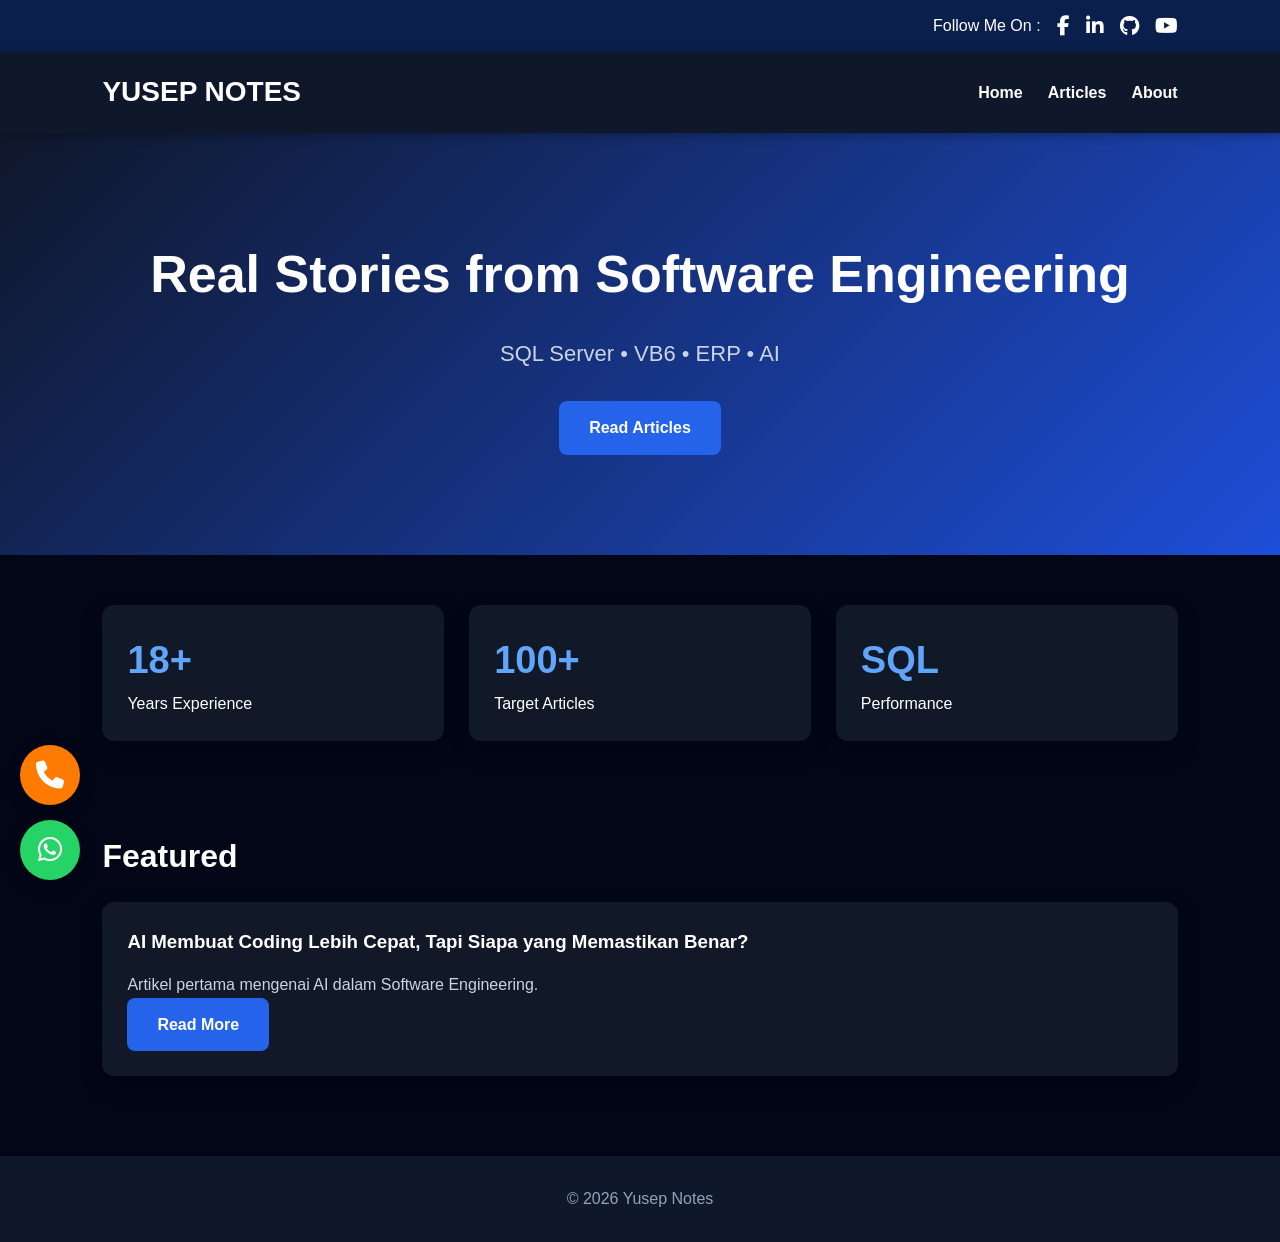
<file: index.html>
<!DOCTYPE html>
<html lang="id">

<head>

    <meta charset="UTF-8">
    <meta name="viewport" content="width=device-width, initial-scale=1.0">

    <title>Yusep Notes</title>

    <link rel="stylesheet" href="css/style.css">

    <!-- Font Awesome -->
    <link rel="stylesheet"
        href="https://cdnjs.cloudflare.com/ajax/libs/font-awesome/6.7.2/css/all.min.css">

</head>

<body>

    <!-- ================= TOP BAR ================= -->

    <div class="topbar">

        <div></div>

        <div class="social">

            <span>Follow Me On :</span>

            <a href="https://www.facebook.com/yusep.lukman" target="_blank">
                <i class="fab fa-facebook-f"></i>
            </a>

            <a href="https://www.linkedin.com/in/yusep-lukman-9b23b055/" target="_blank">
                <i class="fab fa-linkedin-in"></i>
            </a>

            <a href="https://github.com/yusepaja" target="_blank">
                <i class="fab fa-github"></i>
            </a>

            <a href="https://www.youtube.com/@stestsmtp232" target="_blank">
                <i class="fab fa-youtube"></i>
            </a>

        </div>

    </div>

    <!-- ================= NAVBAR ================= -->

    <header class="nav">

        <div class="logo">
            <a href="index.html">YUSEP NOTES</a>
        </div>

        <nav>

            <a href="index.html">Home</a>

            <a href="articles.html">Articles</a>

            <a href="about.html">About</a>

        </nav>

    </header>

    <!-- ================= HERO ================= -->

    <section class="hero">

        <h1>Real Stories from Software Engineering</h1>

        <p>SQL Server • VB6 • ERP • AI</p>

        <a class="btn" href="articles.html">

            Read Articles

        </a>

    </section>

    <!-- ================= CARD ================= -->

    <section class="cards">

        <div class="card">

            <h3>18+</h3>

            <p>Years Experience</p>

        </div>

        <div class="card">

            <h3>100+</h3>

            <p>Target Articles</p>

        </div>

        <div class="card">

            <h3>SQL</h3>

            <p>Performance</p>

        </div>

    </section>

    <!-- ================= FEATURED ================= -->

    <section class="featured">

        <h2>Featured</h2>

        <article class="post">

            <h3>
                AI Membuat Coding Lebih Cepat, Tapi Siapa yang Memastikan Benar?
            </h3>

            <p>
                Artikel pertama mengenai AI dalam Software Engineering.
            </p>
            <a class="btn" href="articles/ai-code-review.html">
                Read More
            </a>

        </article>

    </section>

    <!-- ================= FOOTER ================= -->

    <footer>

        © 2026 Yusep Notes

    </footer>

    <!-- ================= FLOATING BUTTON ================= -->

    <a class="call-btn" href="tel:+628886159620">
        <i class="fas fa-phone"></i>
    </a>

    <a class="wa-btn" href="https://wa.me/628886159620" target="_blank">
        <i class="fab fa-whatsapp"></i>
    </a>

    <script src="js/script.js"></script>

</body>

</html>
</file>
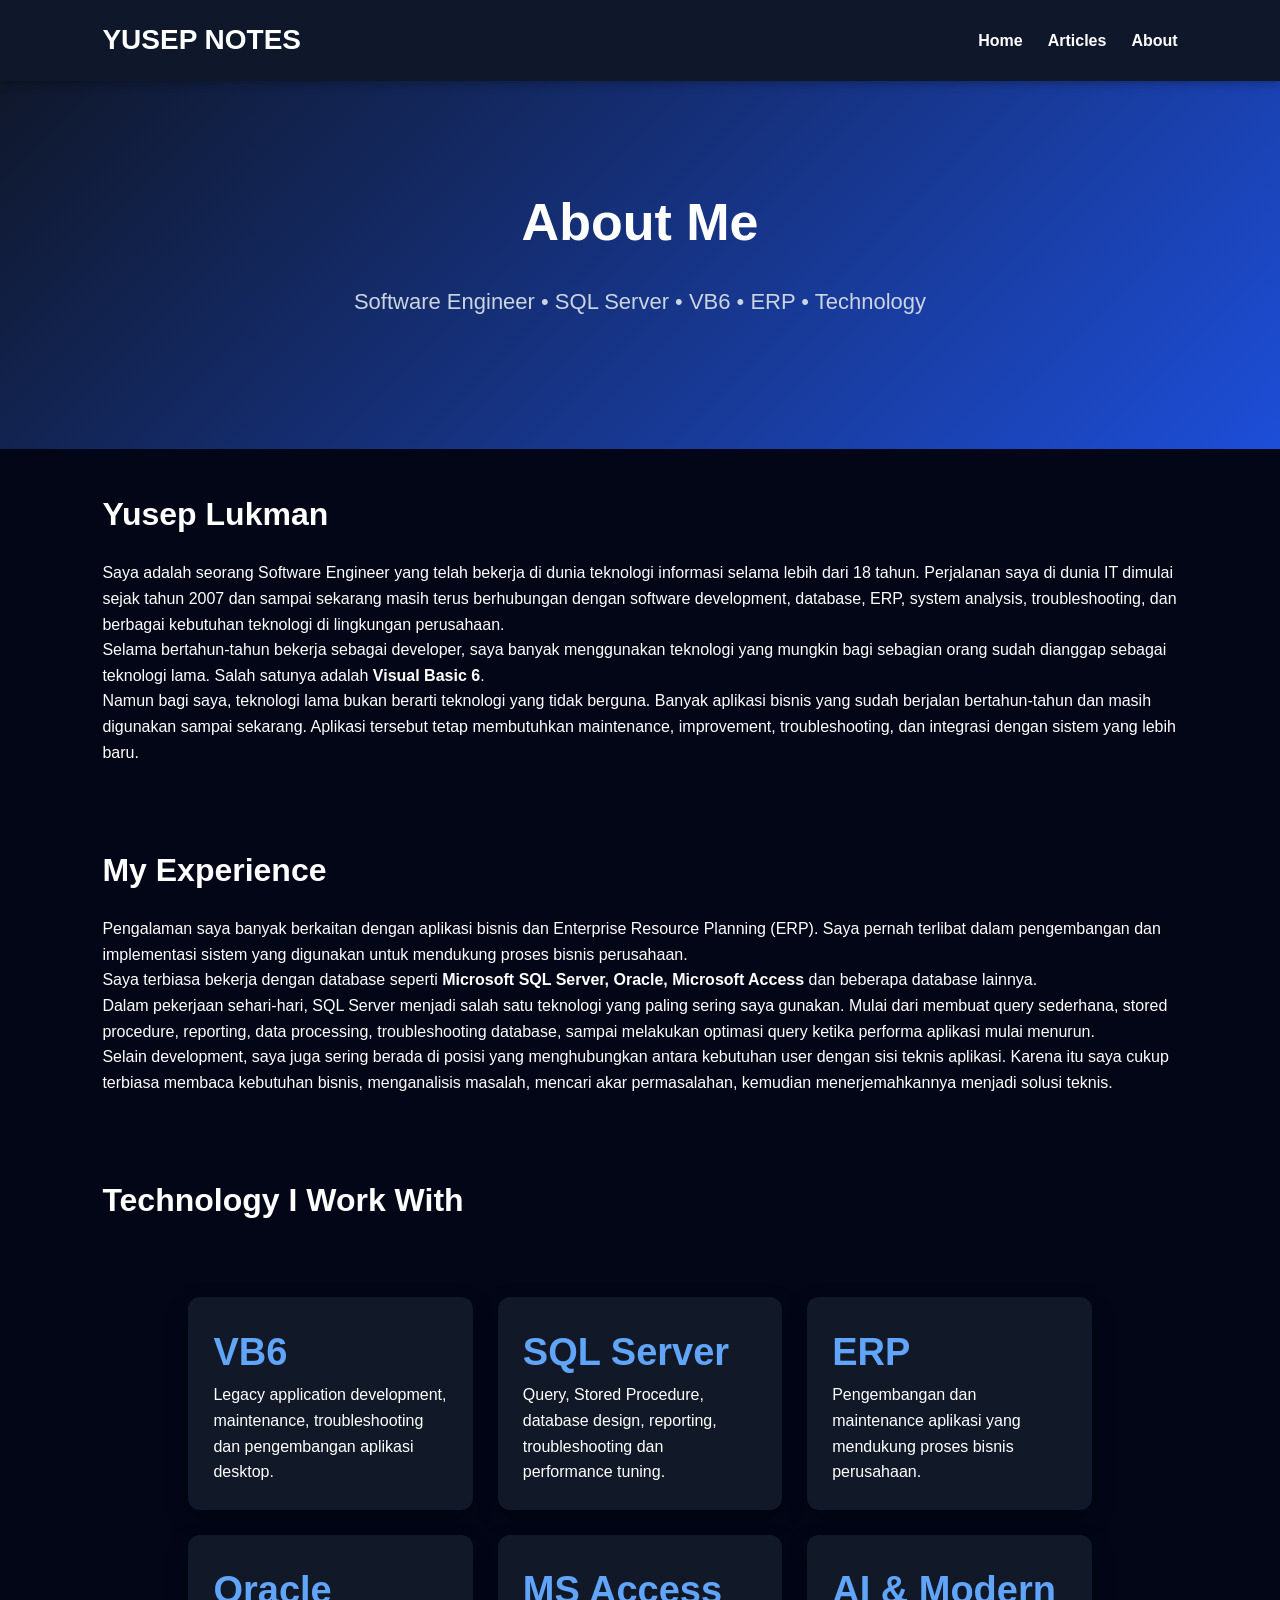
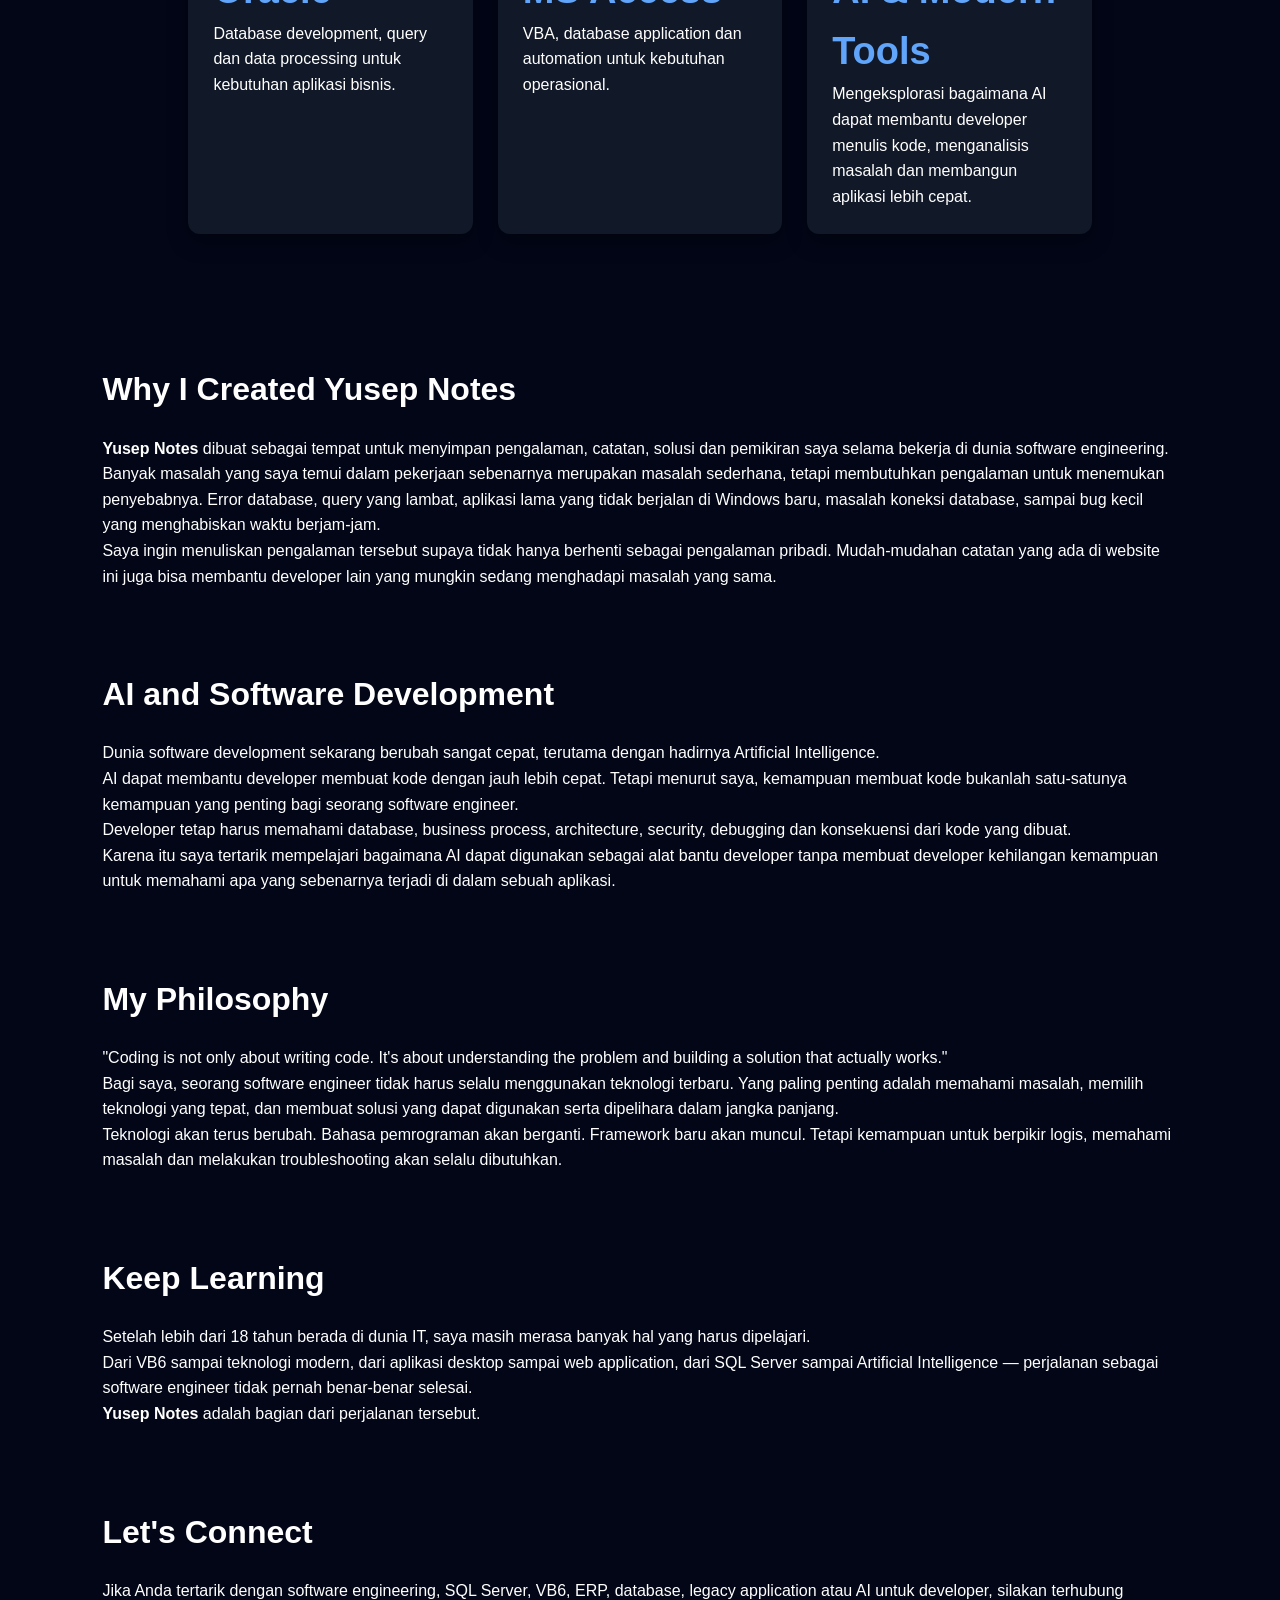
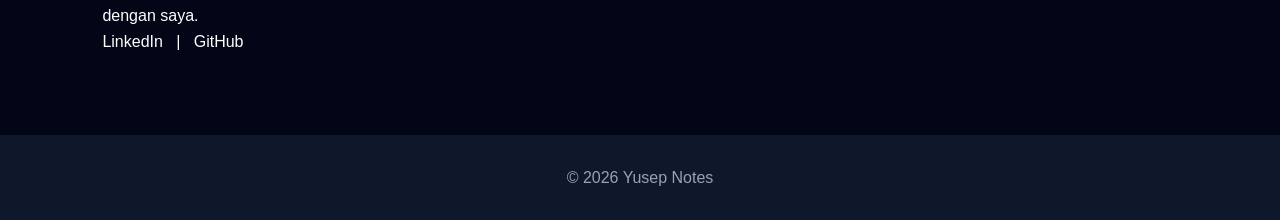
<file: about.html>
<!DOCTYPE html>
<html lang="id">
<head>
    <meta charset="UTF-8">
    <meta name="viewport" content="width=device-width, initial-scale=1.0">
    <title>About - Yusep Notes</title>
    <link rel="stylesheet" href="css/style.css">
</head>

<body>

<header class="nav">
    <div class="logo">YUSEP NOTES</div>

    <nav>
        <a href="index.html">Home</a>
        <a href="articles.html">Articles</a>
        <a href="about.html">About</a>
    </nav>
</header>

<main>

<section class="hero">
    <h1>About Me</h1>
    <p>
        Software Engineer • SQL Server • VB6 • ERP • Technology
    </p>
</section>


<section>

    <h2>Yusep Lukman</h2>

    <p>
        Saya adalah seorang Software Engineer yang telah bekerja di dunia
        teknologi informasi selama lebih dari 18 tahun. Perjalanan saya
        di dunia IT dimulai sejak tahun 2007 dan sampai sekarang masih
        terus berhubungan dengan software development, database, ERP,
        system analysis, troubleshooting, dan berbagai kebutuhan
        teknologi di lingkungan perusahaan.
    </p>

    <p>
        Selama bertahun-tahun bekerja sebagai developer, saya banyak
        menggunakan teknologi yang mungkin bagi sebagian orang sudah
        dianggap sebagai teknologi lama. Salah satunya adalah
        <strong>Visual Basic 6</strong>.
    </p>

    <p>
        Namun bagi saya, teknologi lama bukan berarti teknologi yang
        tidak berguna. Banyak aplikasi bisnis yang sudah berjalan
        bertahun-tahun dan masih digunakan sampai sekarang. Aplikasi
        tersebut tetap membutuhkan maintenance, improvement,
        troubleshooting, dan integrasi dengan sistem yang lebih baru.
    </p>

</section>


<section>

    <h2>My Experience</h2>

    <p>
        Pengalaman saya banyak berkaitan dengan aplikasi bisnis dan
        Enterprise Resource Planning (ERP). Saya pernah terlibat dalam
        pengembangan dan implementasi sistem yang digunakan untuk
        mendukung proses bisnis perusahaan.
    </p>

    <p>
        Saya terbiasa bekerja dengan database seperti
        <strong>Microsoft SQL Server, Oracle, Microsoft Access</strong>
        dan beberapa database lainnya.
    </p>

    <p>
        Dalam pekerjaan sehari-hari, SQL Server menjadi salah satu
        teknologi yang paling sering saya gunakan. Mulai dari membuat
        query sederhana, stored procedure, reporting, data processing,
        troubleshooting database, sampai melakukan optimasi query
        ketika performa aplikasi mulai menurun.
    </p>

    <p>
        Selain development, saya juga sering berada di posisi yang
        menghubungkan antara kebutuhan user dengan sisi teknis aplikasi.
        Karena itu saya cukup terbiasa membaca kebutuhan bisnis,
        menganalisis masalah, mencari akar permasalahan, kemudian
        menerjemahkannya menjadi solusi teknis.
    </p>

</section>


<section>

    <h2>Technology I Work With</h2>

    <div class="cards">

        <div class="card">
            <h3>VB6</h3>
            <p>
                Legacy application development, maintenance,
                troubleshooting dan pengembangan aplikasi desktop.
            </p>
        </div>

        <div class="card">
            <h3>SQL Server</h3>
            <p>
                Query, Stored Procedure, database design,
                reporting, troubleshooting dan performance tuning.
            </p>
        </div>

        <div class="card">
            <h3>ERP</h3>
            <p>
                Pengembangan dan maintenance aplikasi yang
                mendukung proses bisnis perusahaan.
            </p>
        </div>

        <div class="card">
            <h3>Oracle</h3>
            <p>
                Database development, query dan data processing
                untuk kebutuhan aplikasi bisnis.
            </p>
        </div>

        <div class="card">
            <h3>MS Access</h3>
            <p>
                VBA, database application dan automation
                untuk kebutuhan operasional.
            </p>
        </div>

        <div class="card">
            <h3>AI & Modern Tools</h3>
            <p>
                Mengeksplorasi bagaimana AI dapat membantu
                developer menulis kode, menganalisis masalah
                dan membangun aplikasi lebih cepat.
            </p>
        </div>

    </div>

</section>


<section>

    <h2>Why I Created Yusep Notes</h2>

    <p>
        <strong>Yusep Notes</strong> dibuat sebagai tempat untuk
        menyimpan pengalaman, catatan, solusi dan pemikiran saya
        selama bekerja di dunia software engineering.
    </p>

    <p>
        Banyak masalah yang saya temui dalam pekerjaan sebenarnya
        merupakan masalah sederhana, tetapi membutuhkan pengalaman
        untuk menemukan penyebabnya. Error database, query yang
        lambat, aplikasi lama yang tidak berjalan di Windows baru,
        masalah koneksi database, sampai bug kecil yang menghabiskan
        waktu berjam-jam.
    </p>

    <p>
        Saya ingin menuliskan pengalaman tersebut supaya tidak hanya
        berhenti sebagai pengalaman pribadi. Mudah-mudahan catatan
        yang ada di website ini juga bisa membantu developer lain
        yang mungkin sedang menghadapi masalah yang sama.
    </p>

</section>


<section>

    <h2>AI and Software Development</h2>

    <p>
        Dunia software development sekarang berubah sangat cepat,
        terutama dengan hadirnya Artificial Intelligence.
    </p>

    <p>
        AI dapat membantu developer membuat kode dengan jauh lebih
        cepat. Tetapi menurut saya, kemampuan membuat kode bukanlah
        satu-satunya kemampuan yang penting bagi seorang software
        engineer.
    </p>

    <p>
        Developer tetap harus memahami database, business process,
        architecture, security, debugging dan konsekuensi dari kode
        yang dibuat.
    </p>

    <p>
        Karena itu saya tertarik mempelajari bagaimana AI dapat
        digunakan sebagai alat bantu developer tanpa membuat developer
        kehilangan kemampuan untuk memahami apa yang sebenarnya
        terjadi di dalam sebuah aplikasi.
    </p>

</section>


<section>

    <h2>My Philosophy</h2>

    <blockquote>
        "Coding is not only about writing code.
        It's about understanding the problem and building
        a solution that actually works."
    </blockquote>

    <p>
        Bagi saya, seorang software engineer tidak harus selalu
        menggunakan teknologi terbaru. Yang paling penting adalah
        memahami masalah, memilih teknologi yang tepat, dan membuat
        solusi yang dapat digunakan serta dipelihara dalam jangka
        panjang.
    </p>

    <p>
        Teknologi akan terus berubah. Bahasa pemrograman akan berganti.
        Framework baru akan muncul. Tetapi kemampuan untuk berpikir
        logis, memahami masalah dan melakukan troubleshooting akan
        selalu dibutuhkan.
    </p>

</section>


<section>

    <h2>Keep Learning</h2>

    <p>
        Setelah lebih dari 18 tahun berada di dunia IT, saya masih
        merasa banyak hal yang harus dipelajari.
    </p>

    <p>
        Dari VB6 sampai teknologi modern, dari aplikasi desktop
        sampai web application, dari SQL Server sampai Artificial
        Intelligence — perjalanan sebagai software engineer tidak
        pernah benar-benar selesai.
    </p>

    <p>
        <strong>Yusep Notes</strong> adalah bagian dari perjalanan
        tersebut.
    </p>

</section>


<section>

    <h2>Let's Connect</h2>

    <p>
        Jika Anda tertarik dengan software engineering, SQL Server,
        VB6, ERP, database, legacy application atau AI untuk developer,
        silakan terhubung dengan saya.
    </p>

    <p>
        <a href="https://www.linkedin.com/in/yusep-lukman-9b23b055/"
           target="_blank">
            LinkedIn
        </a>
        &nbsp; | &nbsp;
        <a href="https://github.com/yusepaja"
           target="_blank">
            GitHub
        </a>
    </p>

</section>

</main>


<footer>
    © 2026 Yusep Notes
</footer>

<script src="js/script.js"></script>

</body>
</html>
</file>
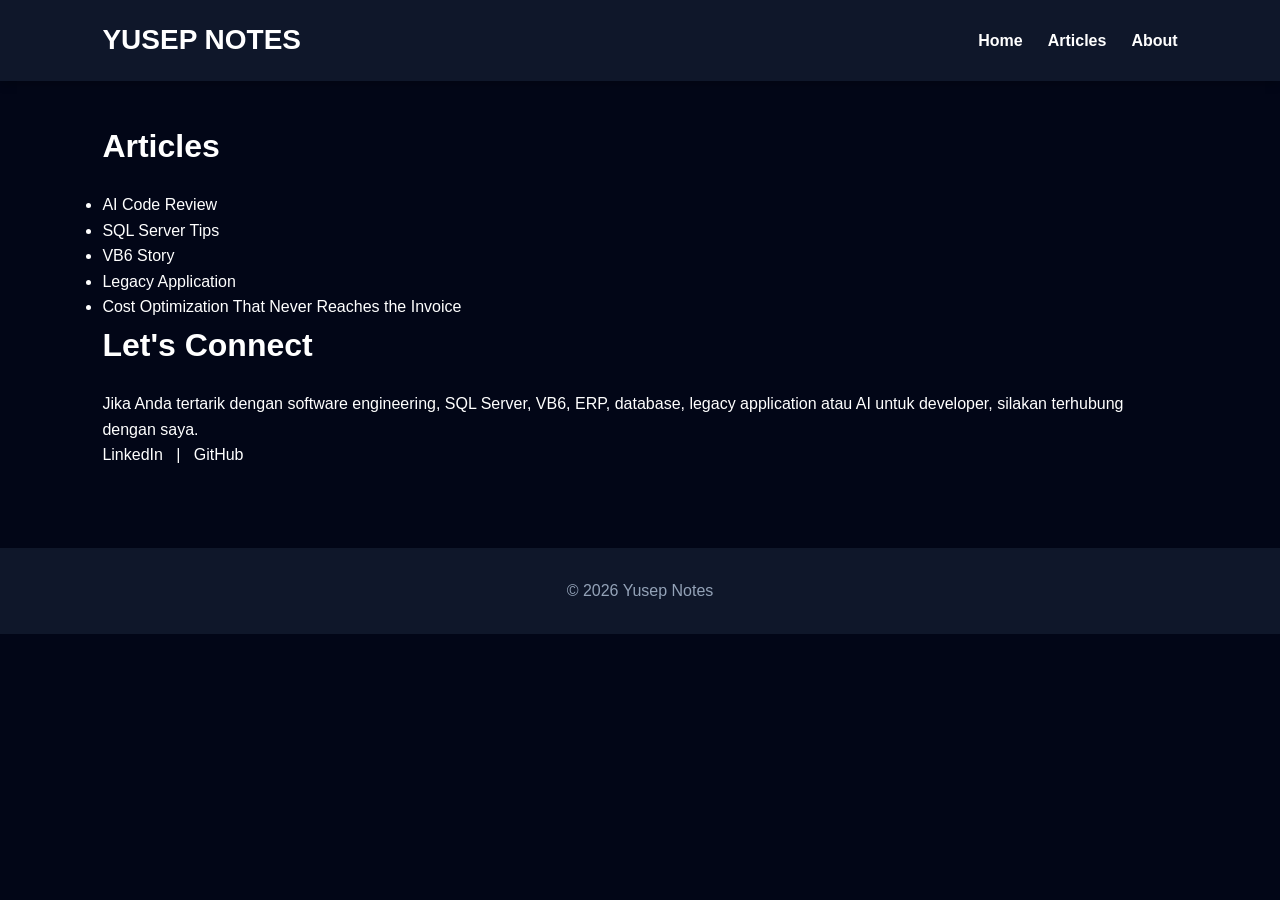
<file: articles.html>
<!DOCTYPE html>

<html lang="id">
<head>
    <meta charset="UTF-8">
    <meta name="viewport" content="width=device-width, initial-scale=1.0">
<title>Articles - Yusep Notes</title>

<link rel="stylesheet" href="css/style.css">

</head>

<body>

<header class="nav">

<div class="logo">YUSEP NOTES</div>

<nav>
    <a href="index.html">Home</a>
    <a href="articles.html">Articles</a>
    <a href="about.html">About</a>
</nav>

</header>

<main>

<section>
<h2>Articles</h2>

<ul>

    <li>
        <a href="articles/ai-code-review.html">
            AI Code Review
        </a>
    </li>

    <li>
        <a href="articles/sql-server-tips.html">
            SQL Server Tips
        </a>
    </li>

    <li>
        <a href="articles/vb6-story.html">
            VB6 Story
        </a>
    </li>

    <li>
        <a href="articles/legacy-application.html">
            Legacy Application
        </a>
    </li>

    <li>
        <a href="articles/cost-optimization.html">
            Cost Optimization That Never Reaches the Invoice
        </a>
    </li>

</ul>
<h2>Let's Connect</h2>

<p>
    Jika Anda tertarik dengan software engineering, SQL Server,
    VB6, ERP, database, legacy application atau AI untuk developer,
    silakan terhubung dengan saya.
</p>

<p>

    <a href="https://www.linkedin.com/in/yusep-lukman-9b23b055/"
       target="_blank"
       rel="noopener noreferrer">
        LinkedIn
    </a>

    &nbsp; | &nbsp;

    <a href="https://github.com/yusepaja"
       target="_blank"
       rel="noopener noreferrer">
        GitHub
    </a>

</p>


</section>

</main>

<footer>
    © 2026 Yusep Notes
</footer>

<script src="js/script.js"></script>

</body>
</html>
</file>
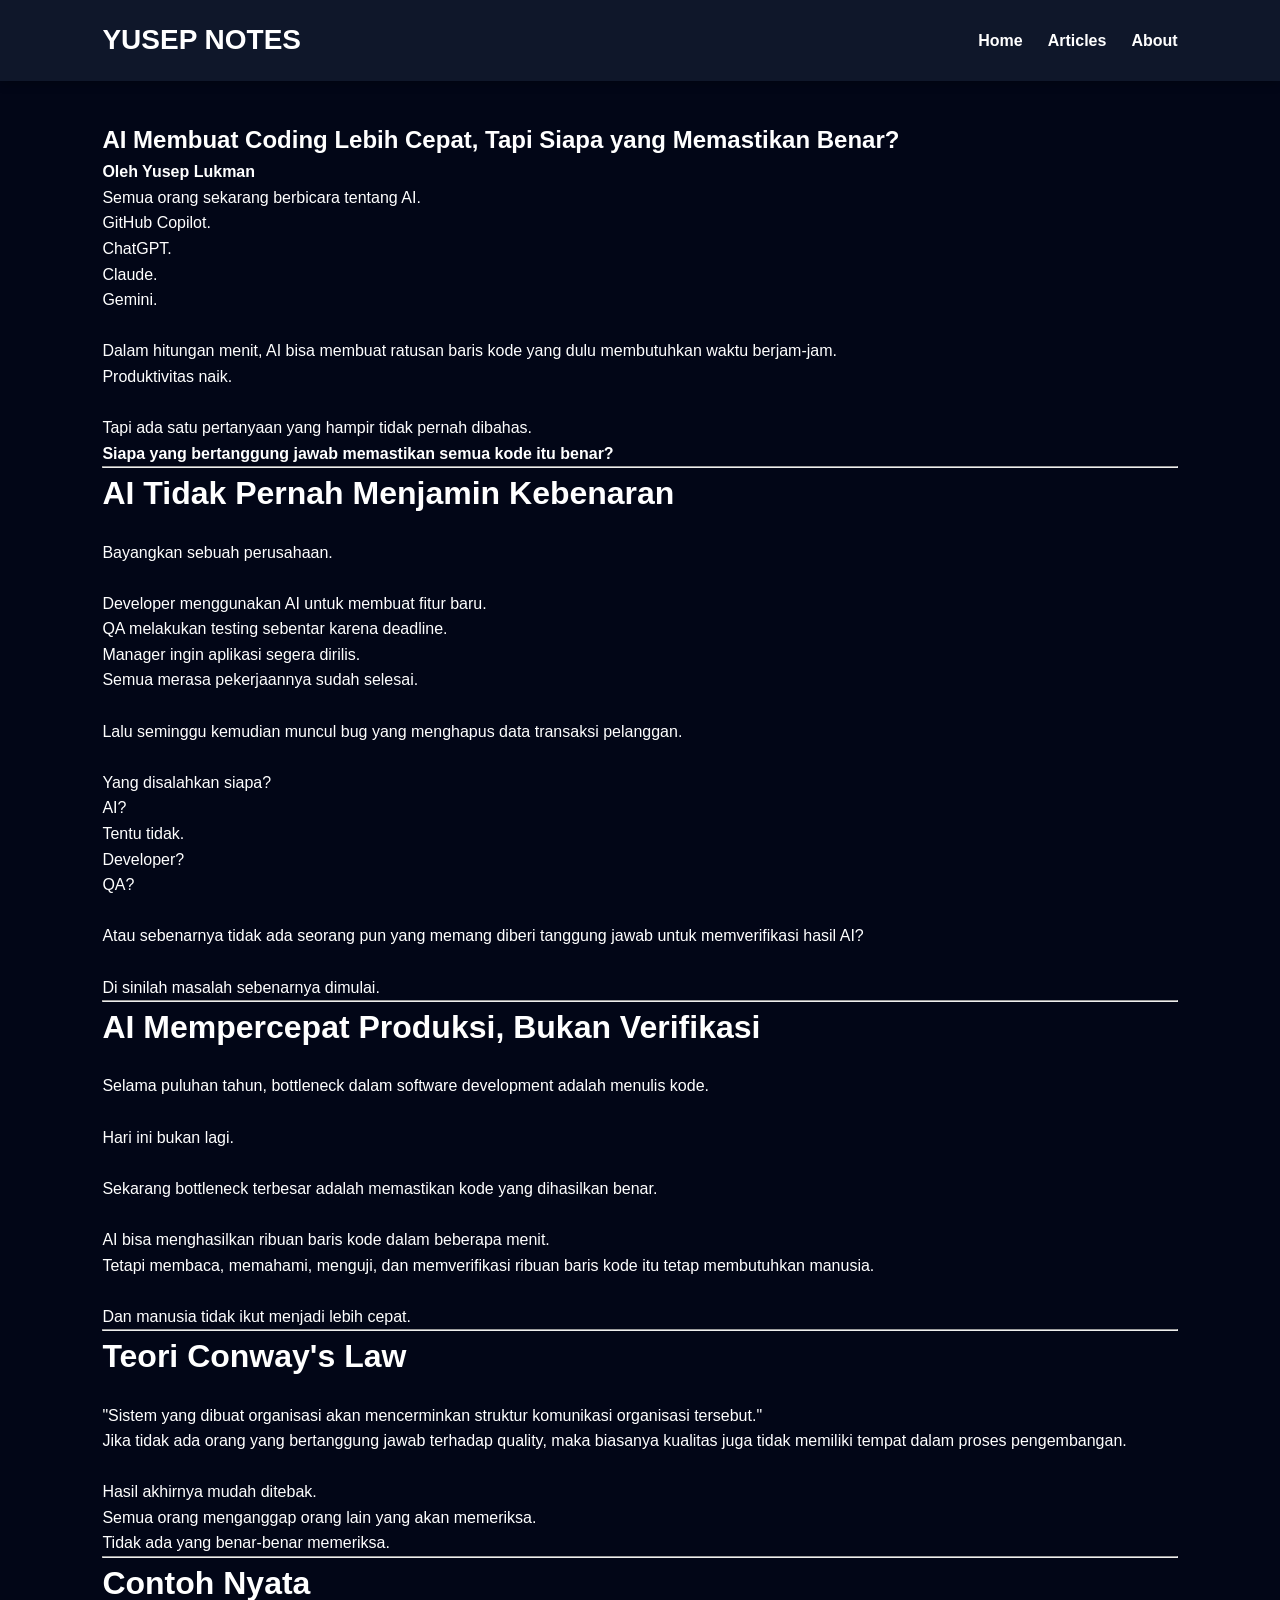
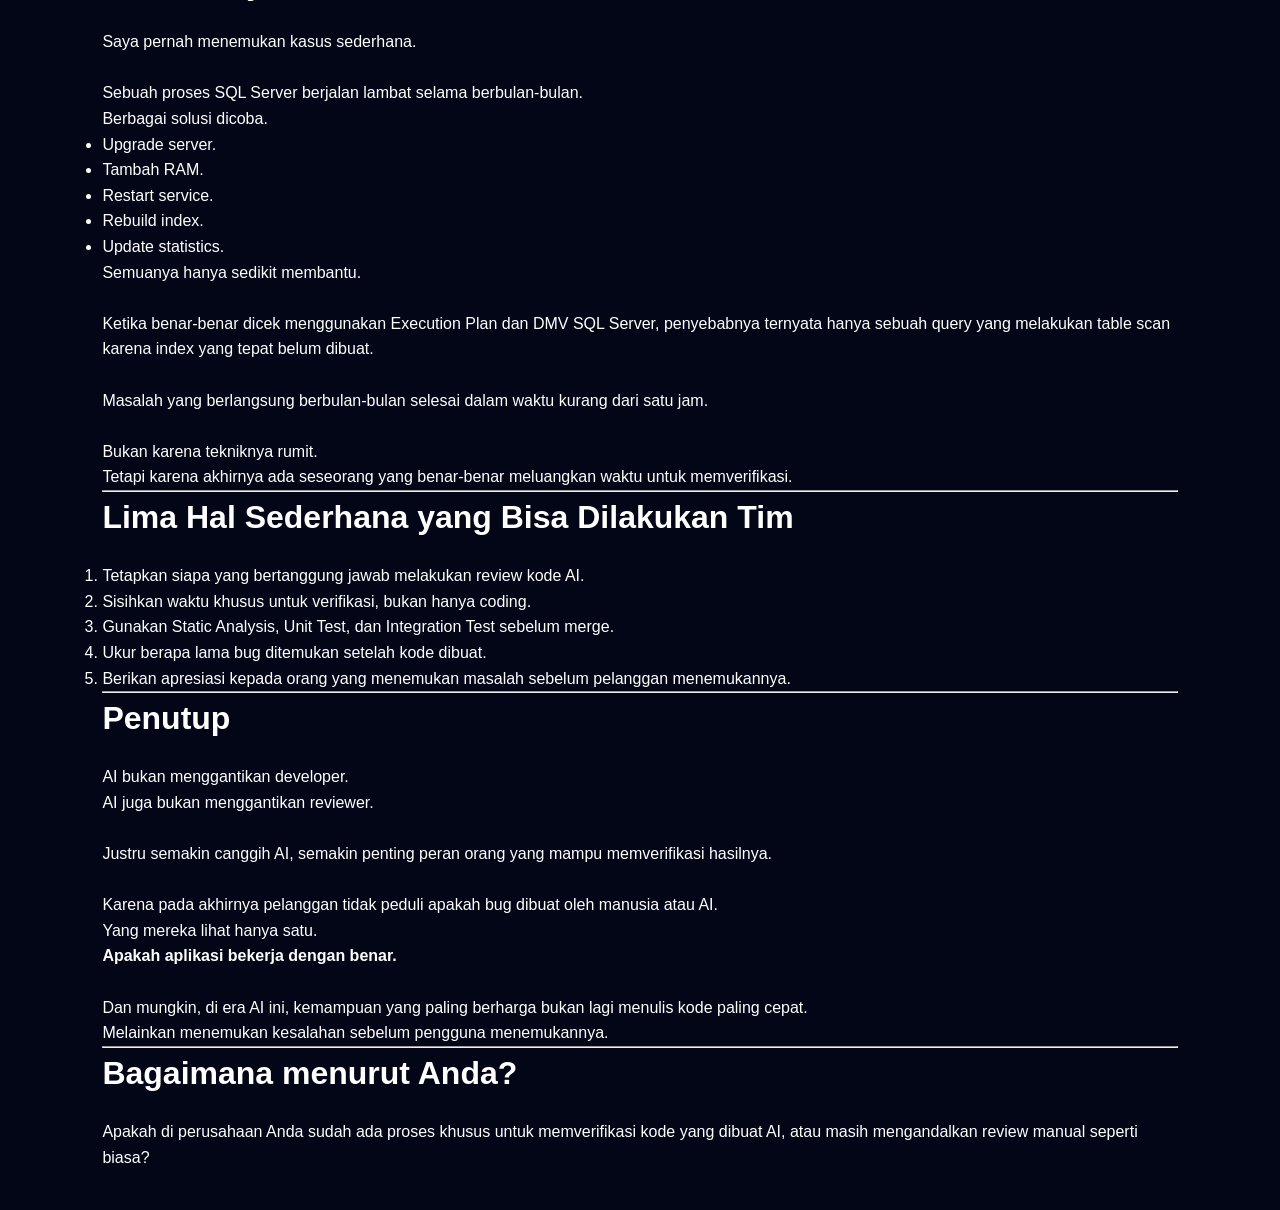
<file: articles/ai-code-review.html>
<html>
<head>
    <link rel="stylesheet" href="../css/style.css">
</head>
<body>
    <header class="nav">

        <div class="logo">
            YUSEP NOTES
        </div>

        <nav>
            <a href="../index.html">Home</a>
            <a href="../articles.html">Articles</a>
            <a href="../about.html">About</a>
        </nav>

    </header>

<section>

<h1>AI Membuat Coding Lebih Cepat, Tapi Siapa yang Memastikan Benar?</h1>

<p><strong>Oleh Yusep Lukman</strong></p>

<p>
Semua orang sekarang berbicara tentang AI.<br>
GitHub Copilot.<br>
ChatGPT.<br>
Claude.<br>
Gemini.<br><br>

Dalam hitungan menit, AI bisa membuat ratusan baris kode yang dulu membutuhkan waktu berjam-jam.<br>
Produktivitas naik.<br><br>

Tapi ada satu pertanyaan yang hampir tidak pernah dibahas.<br>

<strong>Siapa yang bertanggung jawab memastikan semua kode itu benar?</strong>
</p>

<hr>

<h2>AI Tidak Pernah Menjamin Kebenaran</h2>

<p>
Bayangkan sebuah perusahaan.<br><br>

Developer menggunakan AI untuk membuat fitur baru.<br>
QA melakukan testing sebentar karena deadline.<br>
Manager ingin aplikasi segera dirilis.<br>
Semua merasa pekerjaannya sudah selesai.<br><br>

Lalu seminggu kemudian muncul bug yang menghapus data transaksi pelanggan.<br><br>

Yang disalahkan siapa?<br>
AI?<br>
Tentu tidak.<br>
Developer?<br>
QA?<br><br>

Atau sebenarnya tidak ada seorang pun yang memang diberi tanggung jawab untuk memverifikasi hasil AI?<br><br>

Di sinilah masalah sebenarnya dimulai.
</p>

<hr>

<h2>AI Mempercepat Produksi, Bukan Verifikasi</h2>

<p>
Selama puluhan tahun, bottleneck dalam software development adalah menulis kode.<br><br>

Hari ini bukan lagi.<br><br>

Sekarang bottleneck terbesar adalah memastikan kode yang dihasilkan benar.<br><br>

AI bisa menghasilkan ribuan baris kode dalam beberapa menit.<br>

Tetapi membaca, memahami, menguji, dan memverifikasi ribuan baris kode itu tetap membutuhkan manusia.<br><br>

Dan manusia tidak ikut menjadi lebih cepat.
</p>

<hr>

<h2>Teori Conway's Law</h2>

<blockquote>
"Sistem yang dibuat organisasi akan mencerminkan struktur komunikasi organisasi tersebut."
</blockquote>

<p>
Jika tidak ada orang yang bertanggung jawab terhadap quality, maka biasanya kualitas juga tidak memiliki tempat dalam proses pengembangan.<br><br>

Hasil akhirnya mudah ditebak.<br>

Semua orang menganggap orang lain yang akan memeriksa.<br>
Tidak ada yang benar-benar memeriksa.
</p>

<hr>

<h2>Contoh Nyata</h2>

<p>
Saya pernah menemukan kasus sederhana.<br><br>

Sebuah proses SQL Server berjalan lambat selama berbulan-bulan.<br>

Berbagai solusi dicoba.
</p>

<ul>
    <li>Upgrade server.</li>
    <li>Tambah RAM.</li>
    <li>Restart service.</li>
    <li>Rebuild index.</li>
    <li>Update statistics.</li>
</ul>

<p>
Semuanya hanya sedikit membantu.<br><br>

Ketika benar-benar dicek menggunakan Execution Plan dan DMV SQL Server, penyebabnya ternyata hanya sebuah query yang melakukan table scan karena index yang tepat belum dibuat.<br><br>

Masalah yang berlangsung berbulan-bulan selesai dalam waktu kurang dari satu jam.<br><br>

Bukan karena tekniknya rumit.<br>

Tetapi karena akhirnya ada seseorang yang benar-benar meluangkan waktu untuk memverifikasi.
</p>

<hr>

<h2>Lima Hal Sederhana yang Bisa Dilakukan Tim</h2>

<ol>
    <li>Tetapkan siapa yang bertanggung jawab melakukan review kode AI.</li>
    <li>Sisihkan waktu khusus untuk verifikasi, bukan hanya coding.</li>
    <li>Gunakan Static Analysis, Unit Test, dan Integration Test sebelum merge.</li>
    <li>Ukur berapa lama bug ditemukan setelah kode dibuat.</li>
    <li>Berikan apresiasi kepada orang yang menemukan masalah sebelum pelanggan menemukannya.</li>
</ol>

<hr>

<h2>Penutup</h2>

<p>
AI bukan menggantikan developer.<br>
AI juga bukan menggantikan reviewer.<br><br>

Justru semakin canggih AI, semakin penting peran orang yang mampu memverifikasi hasilnya.<br><br>

Karena pada akhirnya pelanggan tidak peduli apakah bug dibuat oleh manusia atau AI.<br>

Yang mereka lihat hanya satu.<br>

<strong>Apakah aplikasi bekerja dengan benar.</strong><br><br>

Dan mungkin, di era AI ini, kemampuan yang paling berharga bukan lagi menulis kode paling cepat.<br>

Melainkan menemukan kesalahan sebelum pengguna menemukannya.
</p>

<hr>

<h2>Bagaimana menurut Anda?</h2>

<p>
Apakah di perusahaan Anda sudah ada proses khusus untuk memverifikasi kode yang dibuat AI, atau masih mengandalkan review manual seperti biasa?
</p>

</section>

</body>
</html>
</file>
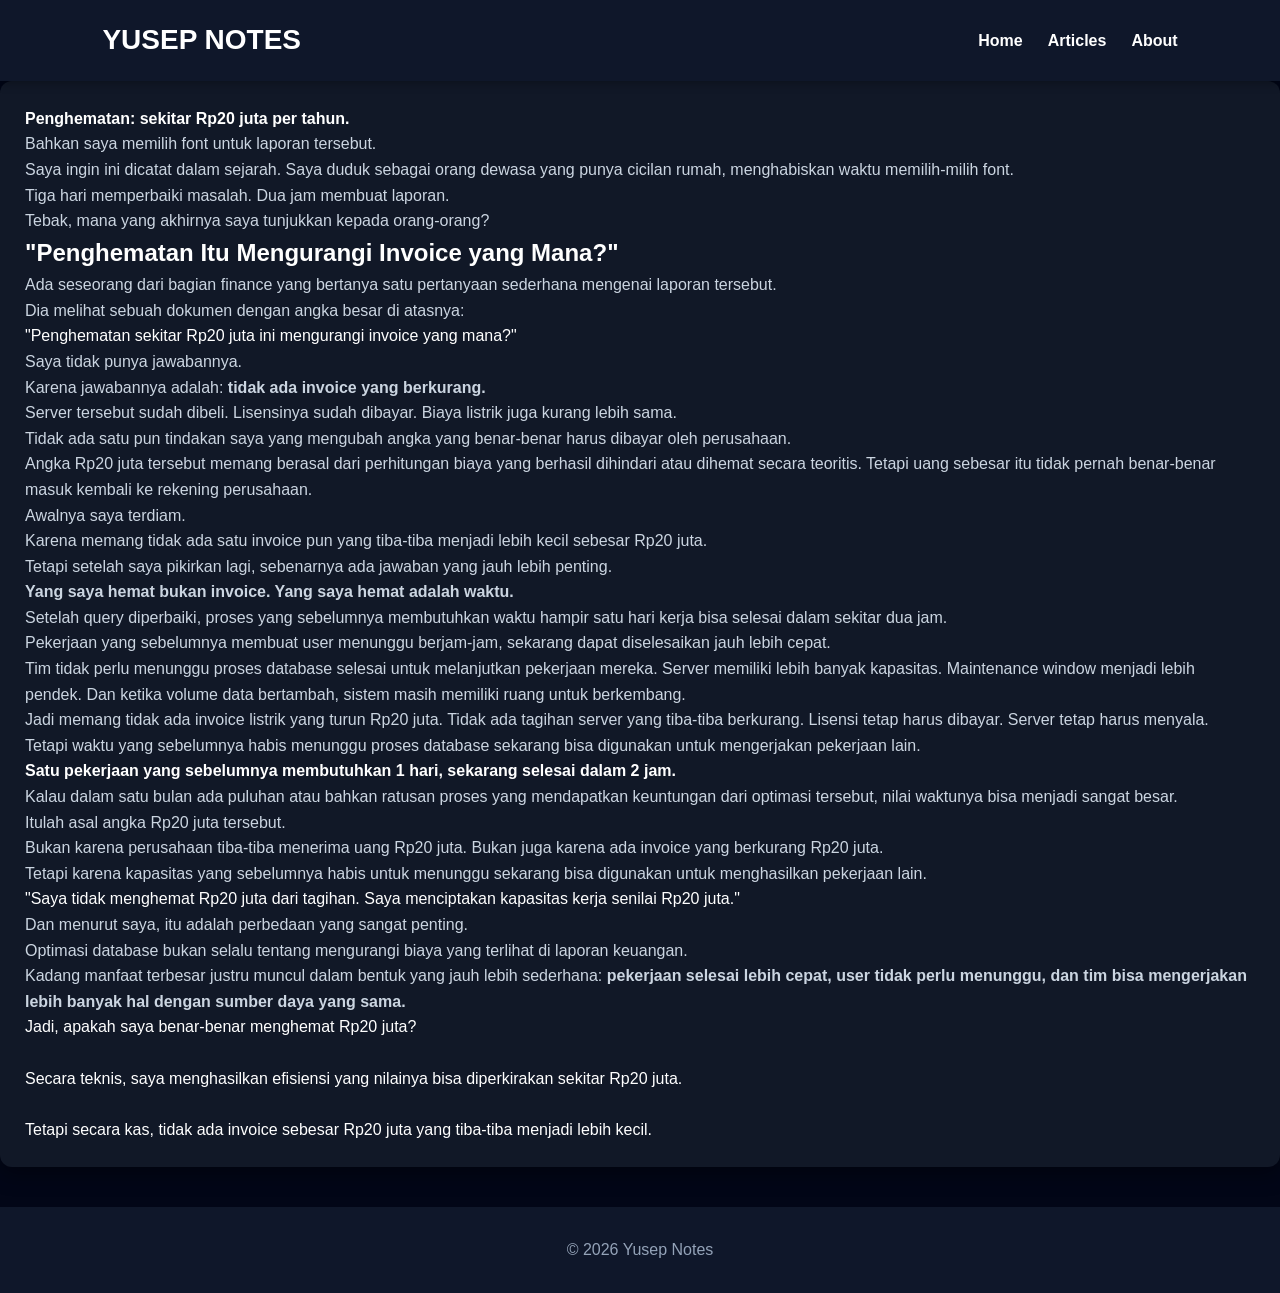
<file: articles/cost-optimization.html>
<!DOCTYPE html>
<html lang="id">

<head>
    <meta charset="UTF-8">
    <meta name="viewport" content="width=device-width, initial-scale=1.0">

    <title>VB6 Story - Yusep Notes</title>

    <link rel="stylesheet" href="../css/style.css">
</head>

<body>

    <header class="nav">

        <div class="logo">
            YUSEP NOTES
        </div>

        <nav>
            <a href="../index.html">Home</a>
            <a href="../articles.html">Articles</a>
            <a href="../about.html">About</a>
        </nav>

    </header>

    <main>

        <article class="post">
			<div class="highlight">
				<strong>Penghematan: sekitar Rp20 juta per tahun.</strong>
			</div>

			<p>
				Bahkan saya memilih font untuk laporan tersebut.
			</p>

			<p>
				Saya ingin ini dicatat dalam sejarah.
				Saya duduk sebagai orang dewasa yang punya cicilan rumah,
				menghabiskan waktu memilih-milih font.
			</p>

			<p>
				Tiga hari memperbaiki masalah.
				Dua jam membuat laporan.
			</p>

			<p>
				Tebak, mana yang akhirnya saya tunjukkan kepada orang-orang?
			</p>

			<h2>"Penghematan Itu Mengurangi Invoice yang Mana?"</h2>

			<p>
				Ada seseorang dari bagian finance yang bertanya satu pertanyaan
				sederhana mengenai laporan tersebut.
			</p>

			<p>
				Dia melihat sebuah dokumen dengan angka besar di atasnya:
			</p>

			<div class="quote">
				"Penghematan sekitar Rp20 juta ini mengurangi invoice yang mana?"
			</div>

			<p>
				Saya tidak punya jawabannya.
			</p>

			<p>
				Karena jawabannya adalah:
				<strong>tidak ada invoice yang berkurang.</strong>
			</p>

			<p>
				Server tersebut sudah dibeli.
				Lisensinya sudah dibayar.
				Biaya listrik juga kurang lebih sama.
			</p>

			<p>
				Tidak ada satu pun tindakan saya yang mengubah angka yang benar-benar
				harus dibayar oleh perusahaan.
			</p>

			<p>
				Angka Rp20 juta tersebut memang berasal dari perhitungan biaya
				yang berhasil dihindari atau dihemat secara teoritis.
				Tetapi uang sebesar itu tidak pernah benar-benar masuk kembali
				ke rekening perusahaan.
			</p>

			<p>
				Awalnya saya terdiam.
			</p>

			<p>
				Karena memang tidak ada satu invoice pun yang tiba-tiba menjadi
				lebih kecil sebesar Rp20 juta.
			</p>

			<p>
				Tetapi setelah saya pikirkan lagi, sebenarnya ada jawaban yang jauh
				lebih penting.
			</p>

			<p>
				<strong>Yang saya hemat bukan invoice. Yang saya hemat adalah waktu.</strong>
			</p>

			<p>
				Setelah query diperbaiki, proses yang sebelumnya membutuhkan waktu
				hampir satu hari kerja bisa selesai dalam sekitar dua jam.
			</p>

			<p>
				Pekerjaan yang sebelumnya membuat user menunggu berjam-jam,
				sekarang dapat diselesaikan jauh lebih cepat.
			</p>

			<p>
				Tim tidak perlu menunggu proses database selesai untuk melanjutkan
				pekerjaan mereka. Server memiliki lebih banyak kapasitas.
				Maintenance window menjadi lebih pendek.
				Dan ketika volume data bertambah, sistem masih memiliki ruang
				untuk berkembang.
			</p>

			<p>
				Jadi memang tidak ada invoice listrik yang turun Rp20 juta.
				Tidak ada tagihan server yang tiba-tiba berkurang.
				Lisensi tetap harus dibayar.
				Server tetap harus menyala.
			</p>

			<p>
				Tetapi waktu yang sebelumnya habis menunggu proses database
				sekarang bisa digunakan untuk mengerjakan pekerjaan lain.
			</p>

			<div class="highlight">
				<strong>
					Satu pekerjaan yang sebelumnya membutuhkan 1 hari,
					sekarang selesai dalam 2 jam.
				</strong>
			</div>

			<p>
				Kalau dalam satu bulan ada puluhan atau bahkan ratusan proses
				yang mendapatkan keuntungan dari optimasi tersebut,
				nilai waktunya bisa menjadi sangat besar.
			</p>

			<p>
				Itulah asal angka Rp20 juta tersebut.
			</p>

			<p>
				Bukan karena perusahaan tiba-tiba menerima uang Rp20 juta.
				Bukan juga karena ada invoice yang berkurang Rp20 juta.
			</p>

			<p>
				Tetapi karena kapasitas yang sebelumnya habis untuk menunggu
				sekarang bisa digunakan untuk menghasilkan pekerjaan lain.
			</p>

			<div class="quote">
				"Saya tidak menghemat Rp20 juta dari tagihan.
				Saya menciptakan kapasitas kerja senilai Rp20 juta."
			</div>

			<p>
				Dan menurut saya, itu adalah perbedaan yang sangat penting.
			</p>

			<p>
				Optimasi database bukan selalu tentang mengurangi biaya yang
				terlihat di laporan keuangan.
			</p>

			<p>
				Kadang manfaat terbesar justru muncul dalam bentuk yang jauh
				lebih sederhana:
				<strong>pekerjaan selesai lebih cepat, user tidak perlu menunggu,
				dan tim bisa mengerjakan lebih banyak hal dengan sumber daya
				yang sama.</strong>
			</p>

			<div class="quote">
				Jadi, apakah saya benar-benar menghemat Rp20 juta?
				<br><br>
				Secara teknis, saya menghasilkan efisiensi yang nilainya
				bisa diperkirakan sekitar Rp20 juta.
				<br><br>
				Tetapi secara kas, tidak ada invoice sebesar Rp20 juta
				yang tiba-tiba menjadi lebih kecil.
			</div>


        </article>

    </main>


    <footer>
        © 2026 Yusep Notes
    </footer>


    <script src="../js/script.js"></script>

</body>

</html>
</file>
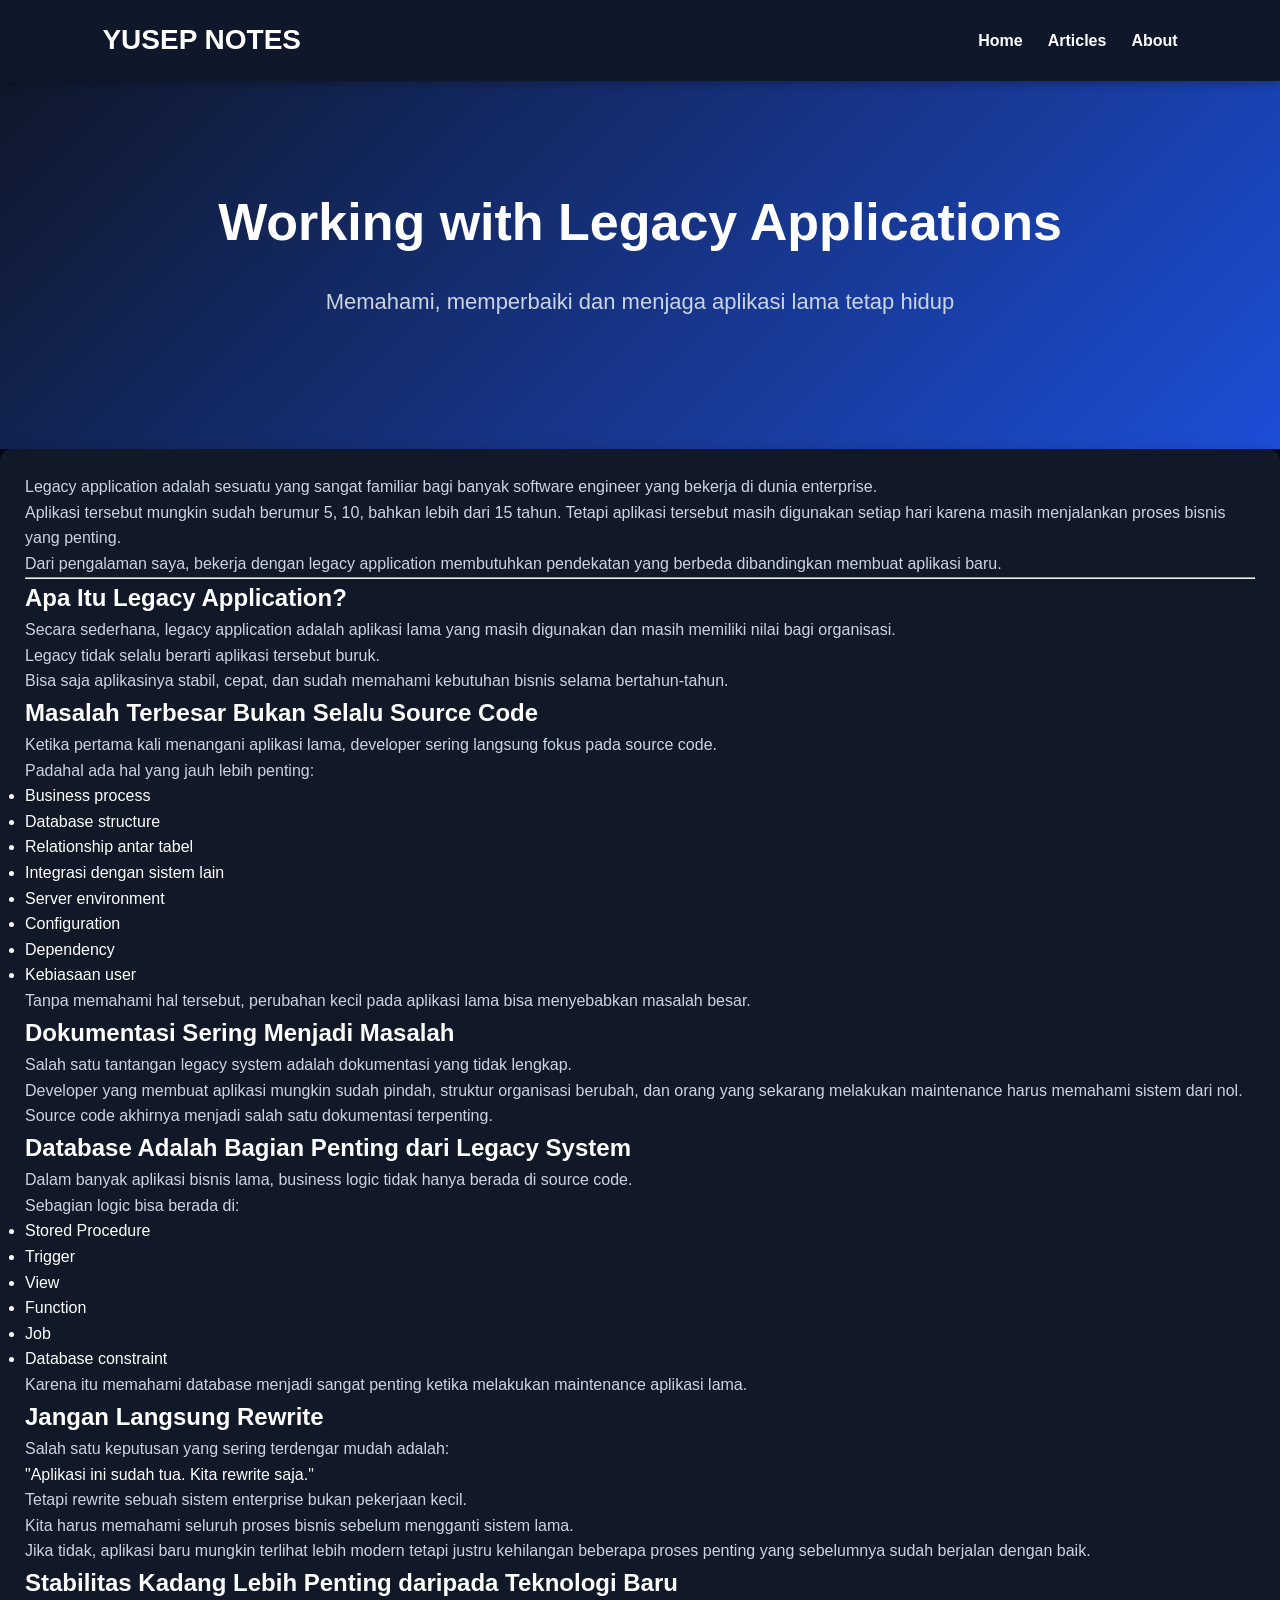
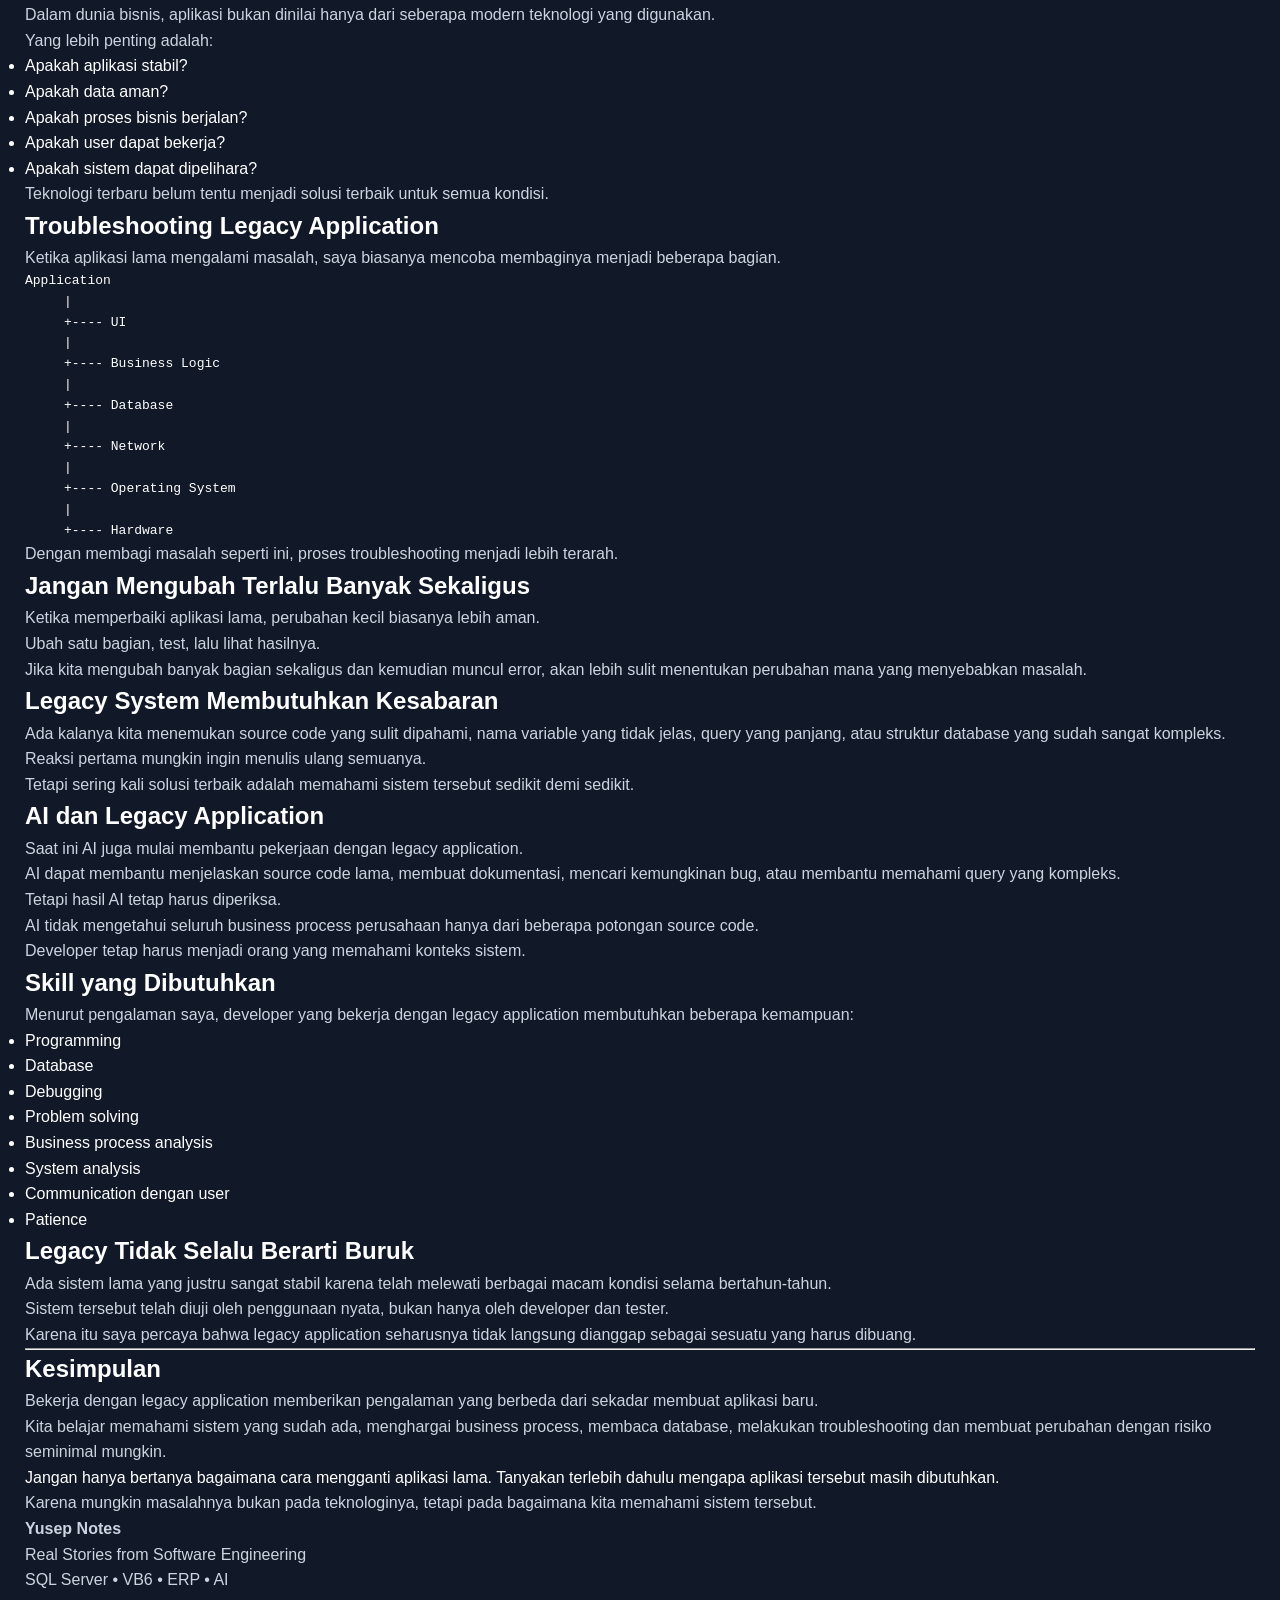
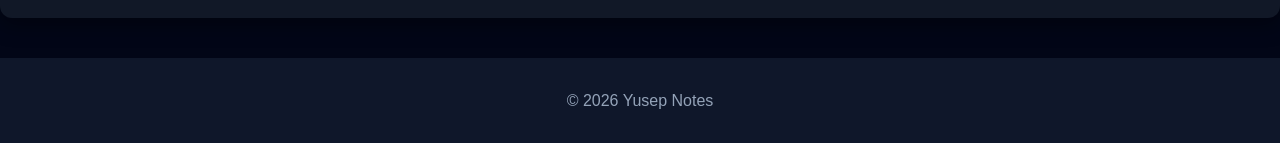
<file: articles/legacy-application.html>
<!DOCTYPE html>
<html lang="id">

<head>
    <meta charset="UTF-8">
    <meta name="viewport" content="width=device-width, initial-scale=1.0">

    <title>Working with Legacy Applications - Yusep Notes</title>

    <link rel="stylesheet" href="../css/style.css">
</head>

<body>

    <header class="nav">

        <div class="logo">
            YUSEP NOTES
        </div>

        <nav>
            <a href="../index.html">Home</a>
            <a href="../articles.html">Articles</a>
            <a href="../about.html">About</a>
        </nav>

    </header>


    <section class="hero">

        <h1>
            Working with Legacy Applications
        </h1>

        <p>
            Memahami, memperbaiki dan menjaga aplikasi lama tetap hidup
        </p>

    </section>


    <main>

        <article class="post">

            <p>
                Legacy application adalah sesuatu yang sangat familiar
                bagi banyak software engineer yang bekerja di dunia
                enterprise.
            </p>

            <p>
                Aplikasi tersebut mungkin sudah berumur 5, 10,
                bahkan lebih dari 15 tahun.
                Tetapi aplikasi tersebut masih digunakan setiap hari
                karena masih menjalankan proses bisnis yang penting.
            </p>

            <p>
                Dari pengalaman saya, bekerja dengan legacy application
                membutuhkan pendekatan yang berbeda dibandingkan
                membuat aplikasi baru.
            </p>


            <hr>


            <h2>
                Apa Itu Legacy Application?
            </h2>

            <p>
                Secara sederhana, legacy application adalah aplikasi
                lama yang masih digunakan dan masih memiliki nilai
                bagi organisasi.
            </p>

            <p>
                Legacy tidak selalu berarti aplikasi tersebut buruk.
            </p>

            <p>
                Bisa saja aplikasinya stabil, cepat, dan sudah
                memahami kebutuhan bisnis selama bertahun-tahun.
            </p>


            <h2>
                Masalah Terbesar Bukan Selalu Source Code
            </h2>

            <p>
                Ketika pertama kali menangani aplikasi lama,
                developer sering langsung fokus pada source code.
            </p>

            <p>
                Padahal ada hal yang jauh lebih penting:
            </p>

            <ul>
                <li>Business process</li>
                <li>Database structure</li>
                <li>Relationship antar tabel</li>
                <li>Integrasi dengan sistem lain</li>
                <li>Server environment</li>
                <li>Configuration</li>
                <li>Dependency</li>
                <li>Kebiasaan user</li>
            </ul>

            <p>
                Tanpa memahami hal tersebut, perubahan kecil pada
                aplikasi lama bisa menyebabkan masalah besar.
            </p>


            <h2>
                Dokumentasi Sering Menjadi Masalah
            </h2>

            <p>
                Salah satu tantangan legacy system adalah dokumentasi
                yang tidak lengkap.
            </p>

            <p>
                Developer yang membuat aplikasi mungkin sudah pindah,
                struktur organisasi berubah, dan orang yang sekarang
                melakukan maintenance harus memahami sistem dari nol.
            </p>

            <p>
                Source code akhirnya menjadi salah satu dokumentasi
                terpenting.
            </p>


            <h2>
                Database Adalah Bagian Penting dari Legacy System
            </h2>

            <p>
                Dalam banyak aplikasi bisnis lama, business logic
                tidak hanya berada di source code.
            </p>

            <p>
                Sebagian logic bisa berada di:
            </p>

            <ul>
                <li>Stored Procedure</li>
                <li>Trigger</li>
                <li>View</li>
                <li>Function</li>
                <li>Job</li>
                <li>Database constraint</li>
            </ul>

            <p>
                Karena itu memahami database menjadi sangat penting
                ketika melakukan maintenance aplikasi lama.
            </p>


            <h2>
                Jangan Langsung Rewrite
            </h2>

            <p>
                Salah satu keputusan yang sering terdengar mudah adalah:
            </p>

            <blockquote>
                "Aplikasi ini sudah tua. Kita rewrite saja."
            </blockquote>

            <p>
                Tetapi rewrite sebuah sistem enterprise bukan pekerjaan
                kecil.
            </p>

            <p>
                Kita harus memahami seluruh proses bisnis sebelum
                mengganti sistem lama.
            </p>

            <p>
                Jika tidak, aplikasi baru mungkin terlihat lebih modern
                tetapi justru kehilangan beberapa proses penting yang
                sebelumnya sudah berjalan dengan baik.
            </p>


            <h2>
                Stabilitas Kadang Lebih Penting daripada Teknologi Baru
            </h2>

            <p>
                Dalam dunia bisnis, aplikasi bukan dinilai hanya dari
                seberapa modern teknologi yang digunakan.
            </p>

            <p>
                Yang lebih penting adalah:
            </p>

            <ul>
                <li>Apakah aplikasi stabil?</li>
                <li>Apakah data aman?</li>
                <li>Apakah proses bisnis berjalan?</li>
                <li>Apakah user dapat bekerja?</li>
                <li>Apakah sistem dapat dipelihara?</li>
            </ul>

            <p>
                Teknologi terbaru belum tentu menjadi solusi terbaik
                untuk semua kondisi.
            </p>


            <h2>
                Troubleshooting Legacy Application
            </h2>

            <p>
                Ketika aplikasi lama mengalami masalah, saya biasanya
                mencoba membaginya menjadi beberapa bagian.
            </p>

<pre><code>Application
     |
     +---- UI
     |
     +---- Business Logic
     |
     +---- Database
     |
     +---- Network
     |
     +---- Operating System
     |
     +---- Hardware</code></pre>

            <p>
                Dengan membagi masalah seperti ini, proses troubleshooting
                menjadi lebih terarah.
            </p>


            <h2>
                Jangan Mengubah Terlalu Banyak Sekaligus
            </h2>

            <p>
                Ketika memperbaiki aplikasi lama, perubahan kecil
                biasanya lebih aman.
            </p>

            <p>
                Ubah satu bagian, test, lalu lihat hasilnya.
            </p>

            <p>
                Jika kita mengubah banyak bagian sekaligus dan kemudian
                muncul error, akan lebih sulit menentukan perubahan
                mana yang menyebabkan masalah.
            </p>


            <h2>
                Legacy System Membutuhkan Kesabaran
            </h2>

            <p>
                Ada kalanya kita menemukan source code yang sulit
                dipahami, nama variable yang tidak jelas, query yang
                panjang, atau struktur database yang sudah sangat
                kompleks.
            </p>

            <p>
                Reaksi pertama mungkin ingin menulis ulang semuanya.
            </p>

            <p>
                Tetapi sering kali solusi terbaik adalah memahami
                sistem tersebut sedikit demi sedikit.
            </p>


            <h2>
                AI dan Legacy Application
            </h2>

            <p>
                Saat ini AI juga mulai membantu pekerjaan dengan
                legacy application.
            </p>

            <p>
                AI dapat membantu menjelaskan source code lama,
                membuat dokumentasi, mencari kemungkinan bug,
                atau membantu memahami query yang kompleks.
            </p>

            <p>
                Tetapi hasil AI tetap harus diperiksa.
            </p>

            <p>
                AI tidak mengetahui seluruh business process perusahaan
                hanya dari beberapa potongan source code.
            </p>

            <p>
                Developer tetap harus menjadi orang yang memahami
                konteks sistem.
            </p>


            <h2>
                Skill yang Dibutuhkan
            </h2>

            <p>
                Menurut pengalaman saya, developer yang bekerja dengan
                legacy application membutuhkan beberapa kemampuan:
            </p>

            <ul>
                <li>Programming</li>
                <li>Database</li>
                <li>Debugging</li>
                <li>Problem solving</li>
                <li>Business process analysis</li>
                <li>System analysis</li>
                <li>Communication dengan user</li>
                <li>Patience</li>
            </ul>


            <h2>
                Legacy Tidak Selalu Berarti Buruk
            </h2>

            <p>
                Ada sistem lama yang justru sangat stabil karena telah
                melewati berbagai macam kondisi selama bertahun-tahun.
            </p>

            <p>
                Sistem tersebut telah diuji oleh penggunaan nyata,
                bukan hanya oleh developer dan tester.
            </p>

            <p>
                Karena itu saya percaya bahwa legacy application
                seharusnya tidak langsung dianggap sebagai sesuatu
                yang harus dibuang.
            </p>


            <hr>


            <h2>
                Kesimpulan
            </h2>

            <p>
                Bekerja dengan legacy application memberikan pengalaman
                yang berbeda dari sekadar membuat aplikasi baru.
            </p>

            <p>
                Kita belajar memahami sistem yang sudah ada,
                menghargai business process, membaca database,
                melakukan troubleshooting dan membuat perubahan
                dengan risiko seminimal mungkin.
            </p>

            <blockquote>
                Jangan hanya bertanya bagaimana cara mengganti
                aplikasi lama. Tanyakan terlebih dahulu mengapa
                aplikasi tersebut masih dibutuhkan.
            </blockquote>

            <p>
                Karena mungkin masalahnya bukan pada teknologinya,
                tetapi pada bagaimana kita memahami sistem tersebut.
            </p>


            <div class="post-footer">

                <p>
                    <strong>Yusep Notes</strong>
                </p>

                <p>
                    Real Stories from Software Engineering
                </p>

                <p>
                    SQL Server • VB6 • ERP • AI
                </p>

            </div>

        </article>

    </main>


    <footer>
        © 2026 Yusep Notes
    </footer>


    <script src="../js/script.js"></script>

</body>

</html>
</file>
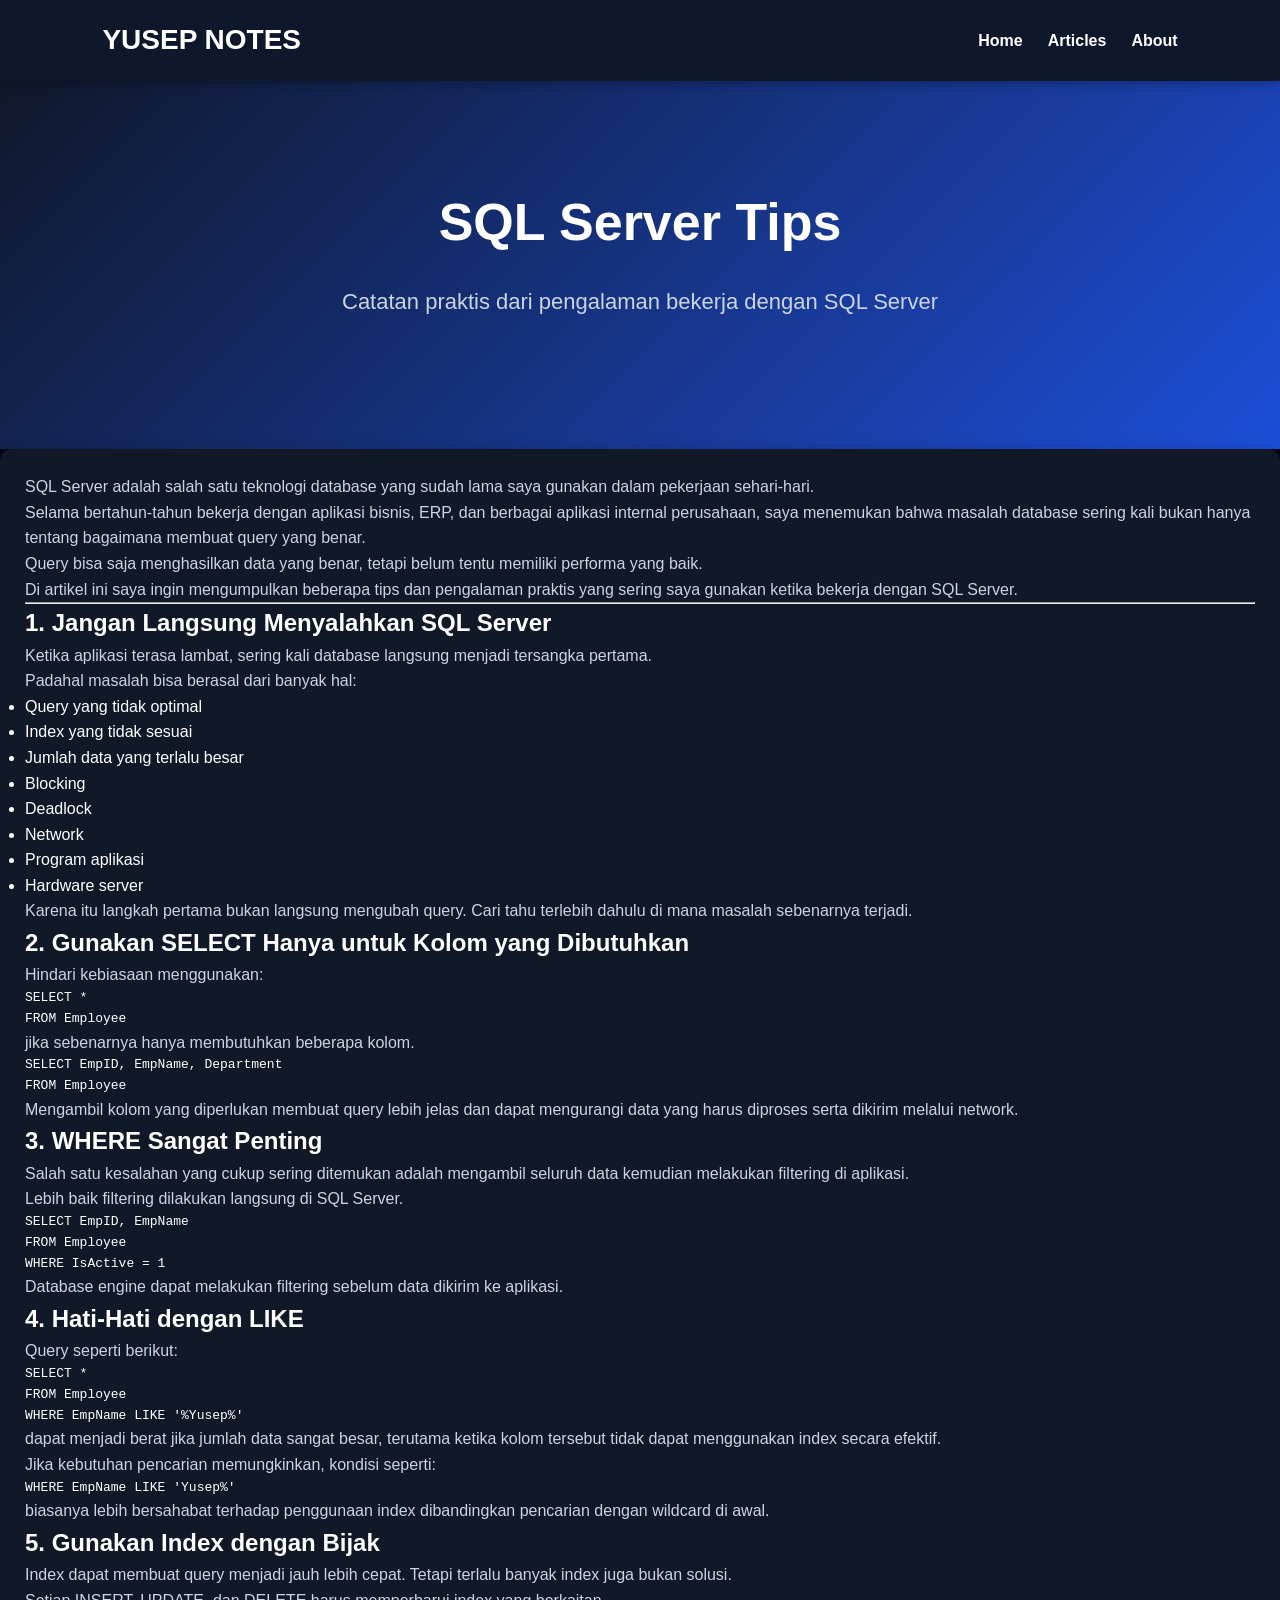
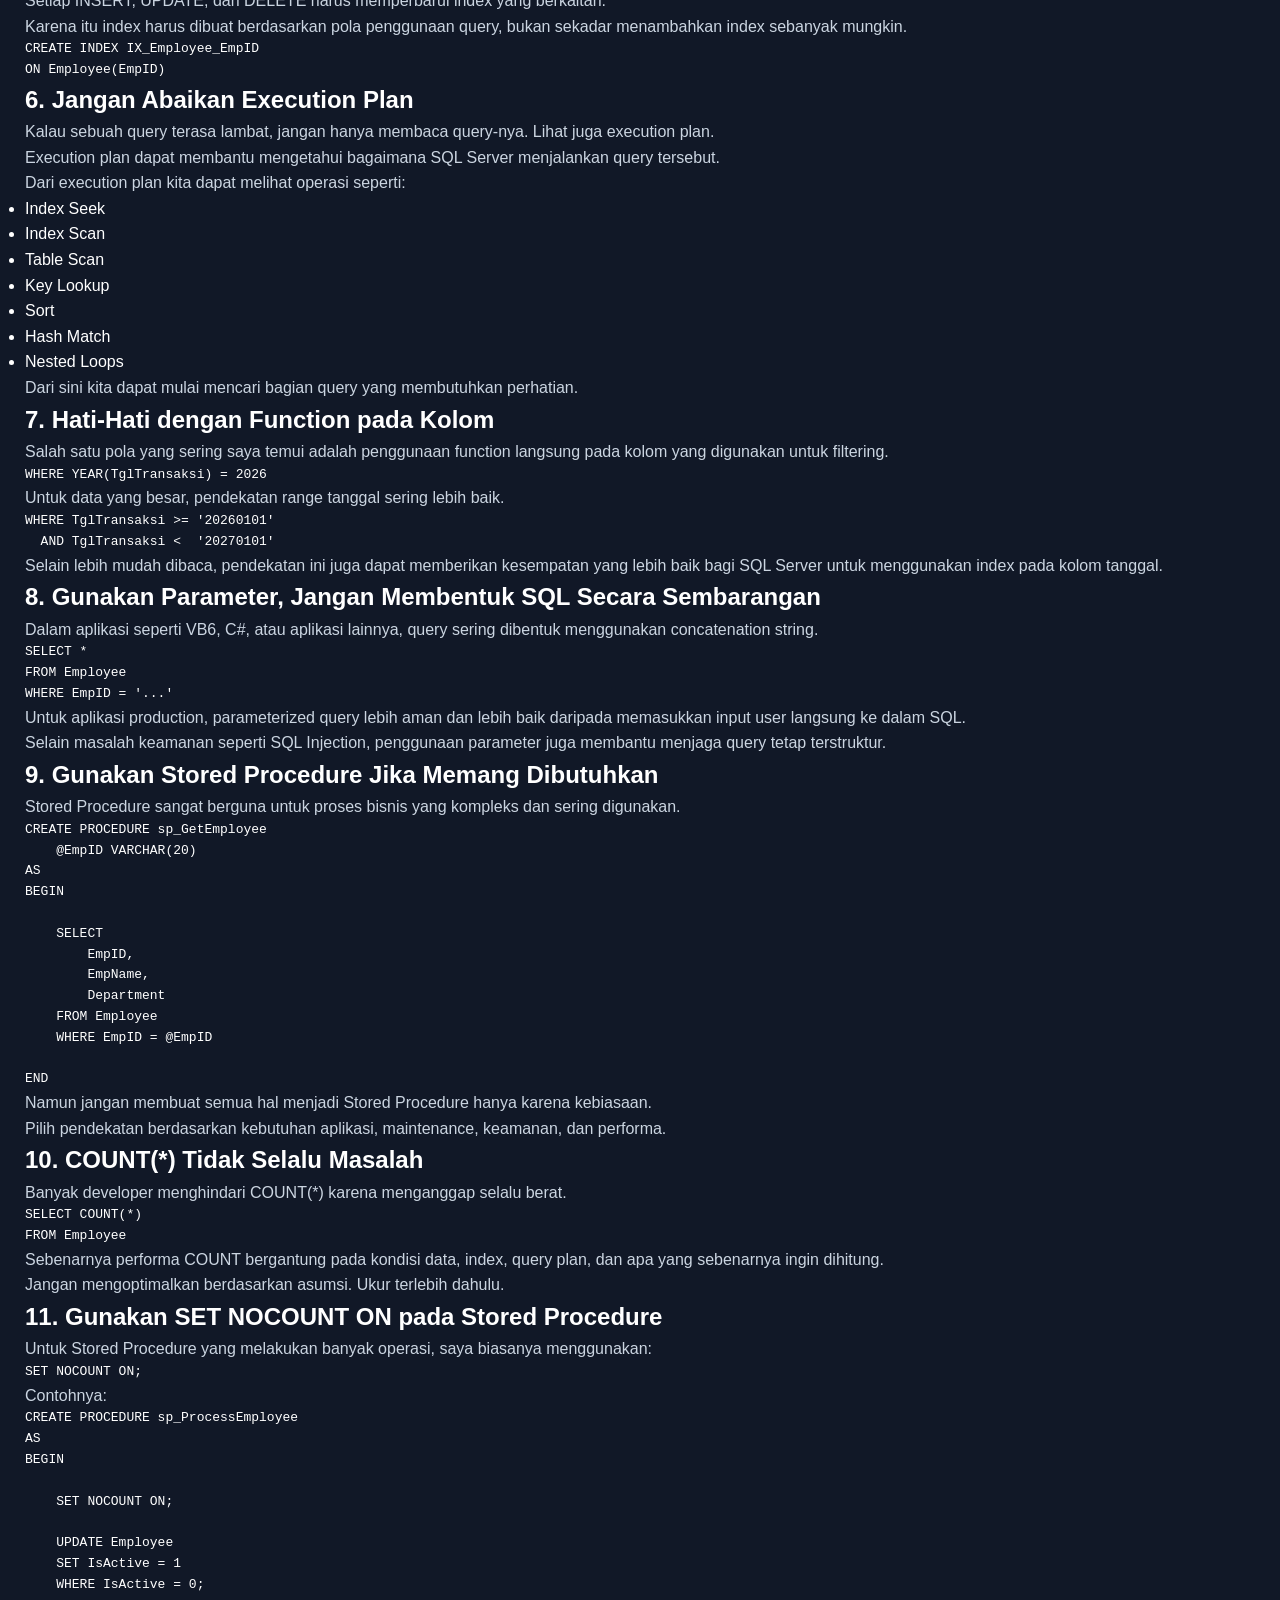
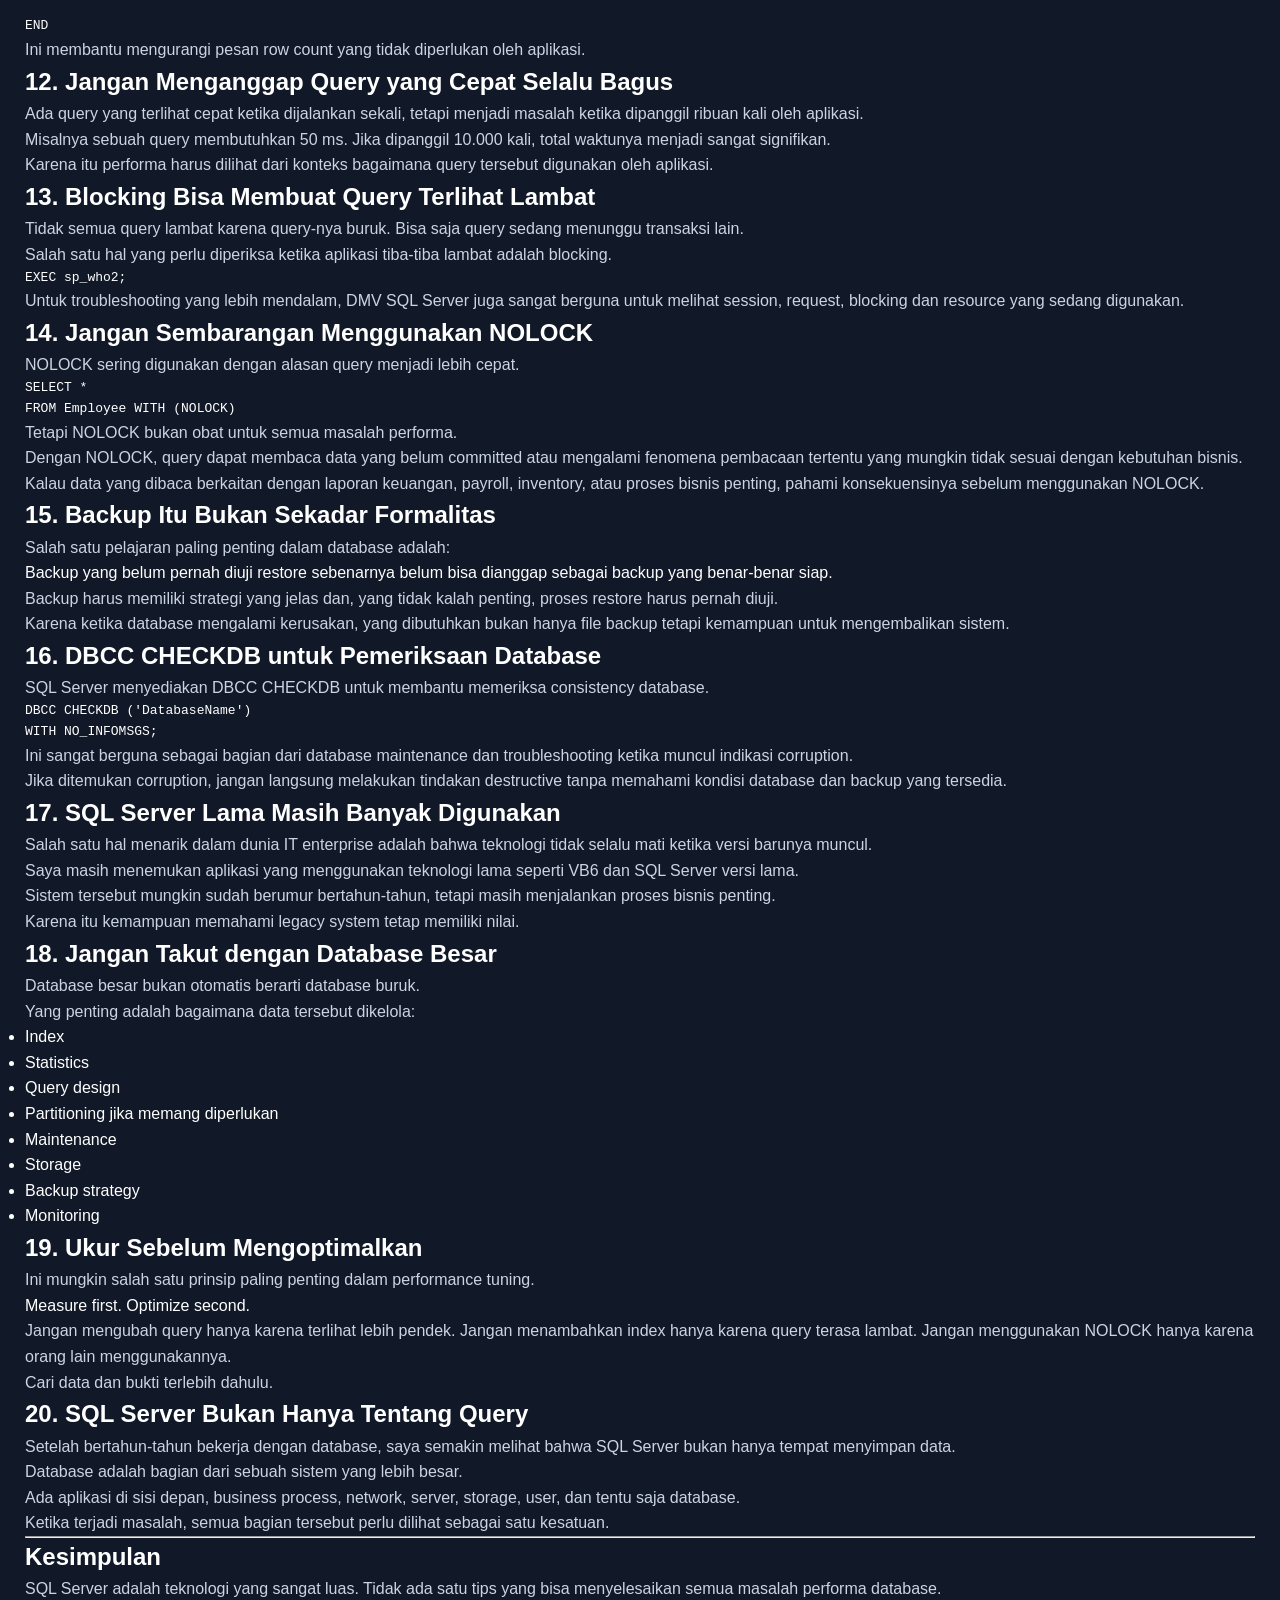
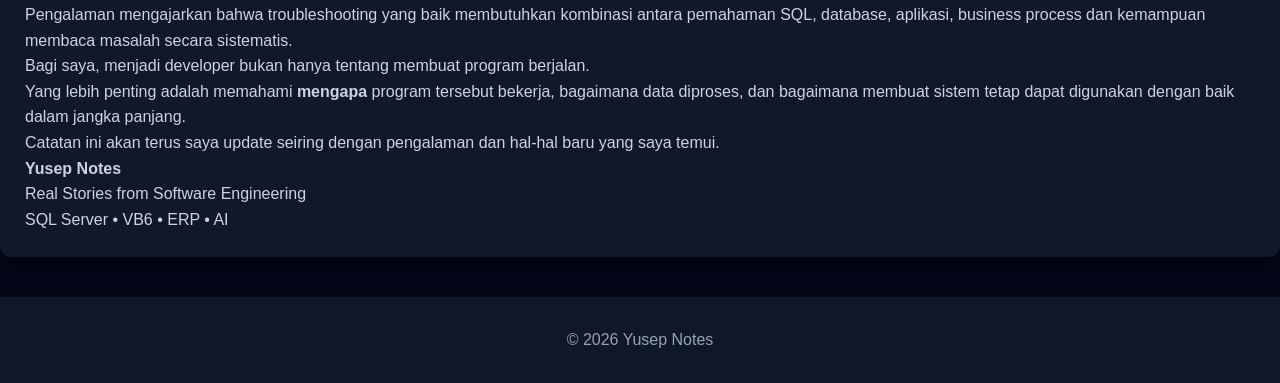
<file: articles/sql-server-tips.html>
<!DOCTYPE html>
<html lang="id">

<head>
    <meta charset="UTF-8">
    <meta name="viewport" content="width=device-width, initial-scale=1.0">

    <title>SQL Server Tips - Yusep Notes</title>

    <link rel="stylesheet" href="../css/style.css">
</head>

<body>

    <!-- Navigation -->
    <header class="nav">

        <div class="logo">
            YUSEP NOTES
        </div>

        <nav>
            <a href="../index.html">Home</a>
            <a href="../articles.html">Articles</a>
            <a href="../about.html">About</a>
        </nav>

    </header>


    <!-- Article Header -->
    <section class="hero">

        <h1>
            SQL Server Tips
        </h1>

        <p>
            Catatan praktis dari pengalaman bekerja dengan SQL Server
        </p>

    </section>


    <!-- Article -->
    <main>

        <article class="post">

            <p>
                SQL Server adalah salah satu teknologi database yang sudah
                lama saya gunakan dalam pekerjaan sehari-hari.
            </p>

            <p>
                Selama bertahun-tahun bekerja dengan aplikasi bisnis,
                ERP, dan berbagai aplikasi internal perusahaan, saya
                menemukan bahwa masalah database sering kali bukan hanya
                tentang bagaimana membuat query yang benar.
            </p>

            <p>
                Query bisa saja menghasilkan data yang benar, tetapi
                belum tentu memiliki performa yang baik.
            </p>

            <p>
                Di artikel ini saya ingin mengumpulkan beberapa tips dan
                pengalaman praktis yang sering saya gunakan ketika bekerja
                dengan SQL Server.
            </p>


            <hr>


            <!-- Section 1 -->
            <h2>
                1. Jangan Langsung Menyalahkan SQL Server
            </h2>

            <p>
                Ketika aplikasi terasa lambat, sering kali database
                langsung menjadi tersangka pertama.
            </p>

            <p>
                Padahal masalah bisa berasal dari banyak hal:
            </p>

            <ul>
                <li>Query yang tidak optimal</li>
                <li>Index yang tidak sesuai</li>
                <li>Jumlah data yang terlalu besar</li>
                <li>Blocking</li>
                <li>Deadlock</li>
                <li>Network</li>
                <li>Program aplikasi</li>
                <li>Hardware server</li>
            </ul>

            <p>
                Karena itu langkah pertama bukan langsung mengubah query.
                Cari tahu terlebih dahulu di mana masalah sebenarnya terjadi.
            </p>


            <!-- Section 2 -->
            <h2>
                2. Gunakan SELECT Hanya untuk Kolom yang Dibutuhkan
            </h2>

            <p>
                Hindari kebiasaan menggunakan:
            </p>

<pre><code>SELECT *
FROM Employee</code></pre>

            <p>
                jika sebenarnya hanya membutuhkan beberapa kolom.
            </p>

<pre><code>SELECT EmpID, EmpName, Department
FROM Employee</code></pre>

            <p>
                Mengambil kolom yang diperlukan membuat query lebih jelas
                dan dapat mengurangi data yang harus diproses serta
                dikirim melalui network.
            </p>


            <!-- Section 3 -->
            <h2>
                3. WHERE Sangat Penting
            </h2>

            <p>
                Salah satu kesalahan yang cukup sering ditemukan adalah
                mengambil seluruh data kemudian melakukan filtering
                di aplikasi.
            </p>

            <p>
                Lebih baik filtering dilakukan langsung di SQL Server.
            </p>

<pre><code>SELECT EmpID, EmpName
FROM Employee
WHERE IsActive = 1</code></pre>

            <p>
                Database engine dapat melakukan filtering sebelum data
                dikirim ke aplikasi.
            </p>


            <!-- Section 4 -->
            <h2>
                4. Hati-Hati dengan LIKE
            </h2>

            <p>
                Query seperti berikut:
            </p>

<pre><code>SELECT *
FROM Employee
WHERE EmpName LIKE '%Yusep%'</code></pre>

            <p>
                dapat menjadi berat jika jumlah data sangat besar,
                terutama ketika kolom tersebut tidak dapat menggunakan
                index secara efektif.
            </p>

            <p>
                Jika kebutuhan pencarian memungkinkan, kondisi seperti:
            </p>

<pre><code>WHERE EmpName LIKE 'Yusep%'</code></pre>

            <p>
                biasanya lebih bersahabat terhadap penggunaan index
                dibandingkan pencarian dengan wildcard di awal.
            </p>


            <!-- Section 5 -->
            <h2>
                5. Gunakan Index dengan Bijak
            </h2>

            <p>
                Index dapat membuat query menjadi jauh lebih cepat.
                Tetapi terlalu banyak index juga bukan solusi.
            </p>

            <p>
                Setiap INSERT, UPDATE, dan DELETE harus memperbarui
                index yang berkaitan.
            </p>

            <p>
                Karena itu index harus dibuat berdasarkan pola penggunaan
                query, bukan sekadar menambahkan index sebanyak mungkin.
            </p>

<pre><code>CREATE INDEX IX_Employee_EmpID
ON Employee(EmpID)</code></pre>


            <!-- Section 6 -->
            <h2>
                6. Jangan Abaikan Execution Plan
            </h2>

            <p>
                Kalau sebuah query terasa lambat, jangan hanya membaca
                query-nya. Lihat juga execution plan.
            </p>

            <p>
                Execution plan dapat membantu mengetahui bagaimana SQL
                Server menjalankan query tersebut.
            </p>

            <p>
                Dari execution plan kita dapat melihat operasi seperti:
            </p>

            <ul>
                <li>Index Seek</li>
                <li>Index Scan</li>
                <li>Table Scan</li>
                <li>Key Lookup</li>
                <li>Sort</li>
                <li>Hash Match</li>
                <li>Nested Loops</li>
            </ul>

            <p>
                Dari sini kita dapat mulai mencari bagian query yang
                membutuhkan perhatian.
            </p>


            <!-- Section 7 -->
            <h2>
                7. Hati-Hati dengan Function pada Kolom
            </h2>

            <p>
                Salah satu pola yang sering saya temui adalah penggunaan
                function langsung pada kolom yang digunakan untuk filtering.
            </p>

<pre><code>WHERE YEAR(TglTransaksi) = 2026</code></pre>

            <p>
                Untuk data yang besar, pendekatan range tanggal sering
                lebih baik.
            </p>

<pre><code>WHERE TglTransaksi >= '20260101'
  AND TglTransaksi <  '20270101'</code></pre>

            <p>
                Selain lebih mudah dibaca, pendekatan ini juga dapat
                memberikan kesempatan yang lebih baik bagi SQL Server
                untuk menggunakan index pada kolom tanggal.
            </p>


            <!-- Section 8 -->
            <h2>
                8. Gunakan Parameter, Jangan Membentuk SQL Secara Sembarangan
            </h2>

            <p>
                Dalam aplikasi seperti VB6, C#, atau aplikasi lainnya,
                query sering dibentuk menggunakan concatenation string.
            </p>

<pre><code>SELECT *
FROM Employee
WHERE EmpID = '...'</code></pre>

            <p>
                Untuk aplikasi production, parameterized query lebih
                aman dan lebih baik daripada memasukkan input user
                langsung ke dalam SQL.
            </p>

            <p>
                Selain masalah keamanan seperti SQL Injection, penggunaan
                parameter juga membantu menjaga query tetap terstruktur.
            </p>


            <!-- Section 9 -->
            <h2>
                9. Gunakan Stored Procedure Jika Memang Dibutuhkan
            </h2>

            <p>
                Stored Procedure sangat berguna untuk proses bisnis yang
                kompleks dan sering digunakan.
            </p>

<pre><code>CREATE PROCEDURE sp_GetEmployee
    @EmpID VARCHAR(20)
AS
BEGIN

    SELECT
        EmpID,
        EmpName,
        Department
    FROM Employee
    WHERE EmpID = @EmpID

END</code></pre>

            <p>
                Namun jangan membuat semua hal menjadi Stored Procedure
                hanya karena kebiasaan.
            </p>

            <p>
                Pilih pendekatan berdasarkan kebutuhan aplikasi,
                maintenance, keamanan, dan performa.
            </p>


            <!-- Section 10 -->
            <h2>
                10. COUNT(*) Tidak Selalu Masalah
            </h2>

            <p>
                Banyak developer menghindari COUNT(*) karena menganggap
                selalu berat.
            </p>

<pre><code>SELECT COUNT(*)
FROM Employee</code></pre>

            <p>
                Sebenarnya performa COUNT bergantung pada kondisi data,
                index, query plan, dan apa yang sebenarnya ingin dihitung.
            </p>

            <p>
                Jangan mengoptimalkan berdasarkan asumsi.
                Ukur terlebih dahulu.
            </p>


            <!-- Section 11 -->
            <h2>
                11. Gunakan SET NOCOUNT ON pada Stored Procedure
            </h2>

            <p>
                Untuk Stored Procedure yang melakukan banyak operasi,
                saya biasanya menggunakan:
            </p>

<pre><code>SET NOCOUNT ON;</code></pre>

            <p>
                Contohnya:
            </p>

<pre><code>CREATE PROCEDURE sp_ProcessEmployee
AS
BEGIN

    SET NOCOUNT ON;

    UPDATE Employee
    SET IsActive = 1
    WHERE IsActive = 0;

END</code></pre>

            <p>
                Ini membantu mengurangi pesan row count yang tidak
                diperlukan oleh aplikasi.
            </p>


            <!-- Section 12 -->
            <h2>
                12. Jangan Menganggap Query yang Cepat Selalu Bagus
            </h2>

            <p>
                Ada query yang terlihat cepat ketika dijalankan sekali,
                tetapi menjadi masalah ketika dipanggil ribuan kali
                oleh aplikasi.
            </p>

            <p>
                Misalnya sebuah query membutuhkan 50 ms.
                Jika dipanggil 10.000 kali, total waktunya menjadi
                sangat signifikan.
            </p>

            <p>
                Karena itu performa harus dilihat dari konteks bagaimana
                query tersebut digunakan oleh aplikasi.
            </p>


            <!-- Section 13 -->
            <h2>
                13. Blocking Bisa Membuat Query Terlihat Lambat
            </h2>

            <p>
                Tidak semua query lambat karena query-nya buruk.
                Bisa saja query sedang menunggu transaksi lain.
            </p>

            <p>
                Salah satu hal yang perlu diperiksa ketika aplikasi
                tiba-tiba lambat adalah blocking.
            </p>

<pre><code>EXEC sp_who2;</code></pre>

            <p>
                Untuk troubleshooting yang lebih mendalam, DMV SQL Server
                juga sangat berguna untuk melihat session, request,
                blocking dan resource yang sedang digunakan.
            </p>


            <!-- Section 14 -->
            <h2>
                14. Jangan Sembarangan Menggunakan NOLOCK
            </h2>

            <p>
                NOLOCK sering digunakan dengan alasan query menjadi
                lebih cepat.
            </p>

<pre><code>SELECT *
FROM Employee WITH (NOLOCK)</code></pre>

            <p>
                Tetapi NOLOCK bukan obat untuk semua masalah performa.
            </p>

            <p>
                Dengan NOLOCK, query dapat membaca data yang belum
                committed atau mengalami fenomena pembacaan tertentu
                yang mungkin tidak sesuai dengan kebutuhan bisnis.
            </p>

            <p>
                Kalau data yang dibaca berkaitan dengan laporan keuangan,
                payroll, inventory, atau proses bisnis penting,
                pahami konsekuensinya sebelum menggunakan NOLOCK.
            </p>


            <!-- Section 15 -->
            <h2>
                15. Backup Itu Bukan Sekadar Formalitas
            </h2>

            <p>
                Salah satu pelajaran paling penting dalam database adalah:
            </p>

            <blockquote>
                Backup yang belum pernah diuji restore sebenarnya
                belum bisa dianggap sebagai backup yang benar-benar siap.
            </blockquote>

            <p>
                Backup harus memiliki strategi yang jelas dan,
                yang tidak kalah penting, proses restore harus pernah
                diuji.
            </p>

            <p>
                Karena ketika database mengalami kerusakan,
                yang dibutuhkan bukan hanya file backup tetapi
                kemampuan untuk mengembalikan sistem.
            </p>


            <!-- Section 16 -->
            <h2>
                16. DBCC CHECKDB untuk Pemeriksaan Database
            </h2>

            <p>
                SQL Server menyediakan DBCC CHECKDB untuk membantu
                memeriksa consistency database.
            </p>

<pre><code>DBCC CHECKDB ('DatabaseName')
WITH NO_INFOMSGS;</code></pre>

            <p>
                Ini sangat berguna sebagai bagian dari database
                maintenance dan troubleshooting ketika muncul
                indikasi corruption.
            </p>

            <p>
                Jika ditemukan corruption, jangan langsung melakukan
                tindakan destructive tanpa memahami kondisi database
                dan backup yang tersedia.
            </p>


            <!-- Section 17 -->
            <h2>
                17. SQL Server Lama Masih Banyak Digunakan
            </h2>

            <p>
                Salah satu hal menarik dalam dunia IT enterprise adalah
                bahwa teknologi tidak selalu mati ketika versi barunya
                muncul.
            </p>

            <p>
                Saya masih menemukan aplikasi yang menggunakan
                teknologi lama seperti VB6 dan SQL Server versi lama.
            </p>

            <p>
                Sistem tersebut mungkin sudah berumur bertahun-tahun,
                tetapi masih menjalankan proses bisnis penting.
            </p>

            <p>
                Karena itu kemampuan memahami legacy system tetap
                memiliki nilai.
            </p>


            <!-- Section 18 -->
            <h2>
                18. Jangan Takut dengan Database Besar
            </h2>

            <p>
                Database besar bukan otomatis berarti database buruk.
            </p>

            <p>
                Yang penting adalah bagaimana data tersebut dikelola:
            </p>

            <ul>
                <li>Index</li>
                <li>Statistics</li>
                <li>Query design</li>
                <li>Partitioning jika memang diperlukan</li>
                <li>Maintenance</li>
                <li>Storage</li>
                <li>Backup strategy</li>
                <li>Monitoring</li>
            </ul>


            <!-- Section 19 -->
            <h2>
                19. Ukur Sebelum Mengoptimalkan
            </h2>

            <p>
                Ini mungkin salah satu prinsip paling penting dalam
                performance tuning.
            </p>

            <blockquote>
                Measure first. Optimize second.
            </blockquote>

            <p>
                Jangan mengubah query hanya karena terlihat lebih pendek.
                Jangan menambahkan index hanya karena query terasa lambat.
                Jangan menggunakan NOLOCK hanya karena orang lain
                menggunakannya.
            </p>

            <p>
                Cari data dan bukti terlebih dahulu.
            </p>


            <!-- Section 20 -->
            <h2>
                20. SQL Server Bukan Hanya Tentang Query
            </h2>

            <p>
                Setelah bertahun-tahun bekerja dengan database, saya
                semakin melihat bahwa SQL Server bukan hanya tempat
                menyimpan data.
            </p>

            <p>
                Database adalah bagian dari sebuah sistem yang lebih besar.
            </p>

            <p>
                Ada aplikasi di sisi depan, business process,
                network, server, storage, user, dan tentu saja database.
            </p>

            <p>
                Ketika terjadi masalah, semua bagian tersebut perlu
                dilihat sebagai satu kesatuan.
            </p>


            <hr>


            <!-- Conclusion -->
            <h2>
                Kesimpulan
            </h2>

            <p>
                SQL Server adalah teknologi yang sangat luas.
                Tidak ada satu tips yang bisa menyelesaikan semua
                masalah performa database.
            </p>

            <p>
                Pengalaman mengajarkan bahwa troubleshooting yang baik
                membutuhkan kombinasi antara pemahaman SQL, database,
                aplikasi, business process dan kemampuan membaca
                masalah secara sistematis.
            </p>

            <p>
                Bagi saya, menjadi developer bukan hanya tentang
                membuat program berjalan.
            </p>

            <p>
                Yang lebih penting adalah memahami <strong>mengapa</strong>
                program tersebut bekerja, bagaimana data diproses,
                dan bagaimana membuat sistem tetap dapat digunakan
                dengan baik dalam jangka panjang.
            </p>

            <p>
                Catatan ini akan terus saya update seiring dengan
                pengalaman dan hal-hal baru yang saya temui.
            </p>


            <!-- Footer Article -->
            <div class="post-footer">

                <p>
                    <strong>Yusep Notes</strong>
                </p>

                <p>
                    Real Stories from Software Engineering
                </p>

                <p>
                    SQL Server • VB6 • ERP • AI
                </p>

            </div>

        </article>

    </main>


    <!-- Footer -->
    <footer>
        © 2026 Yusep Notes
    </footer>


    <script src="../js/script.js"></script>

</body>

</html>
</file>
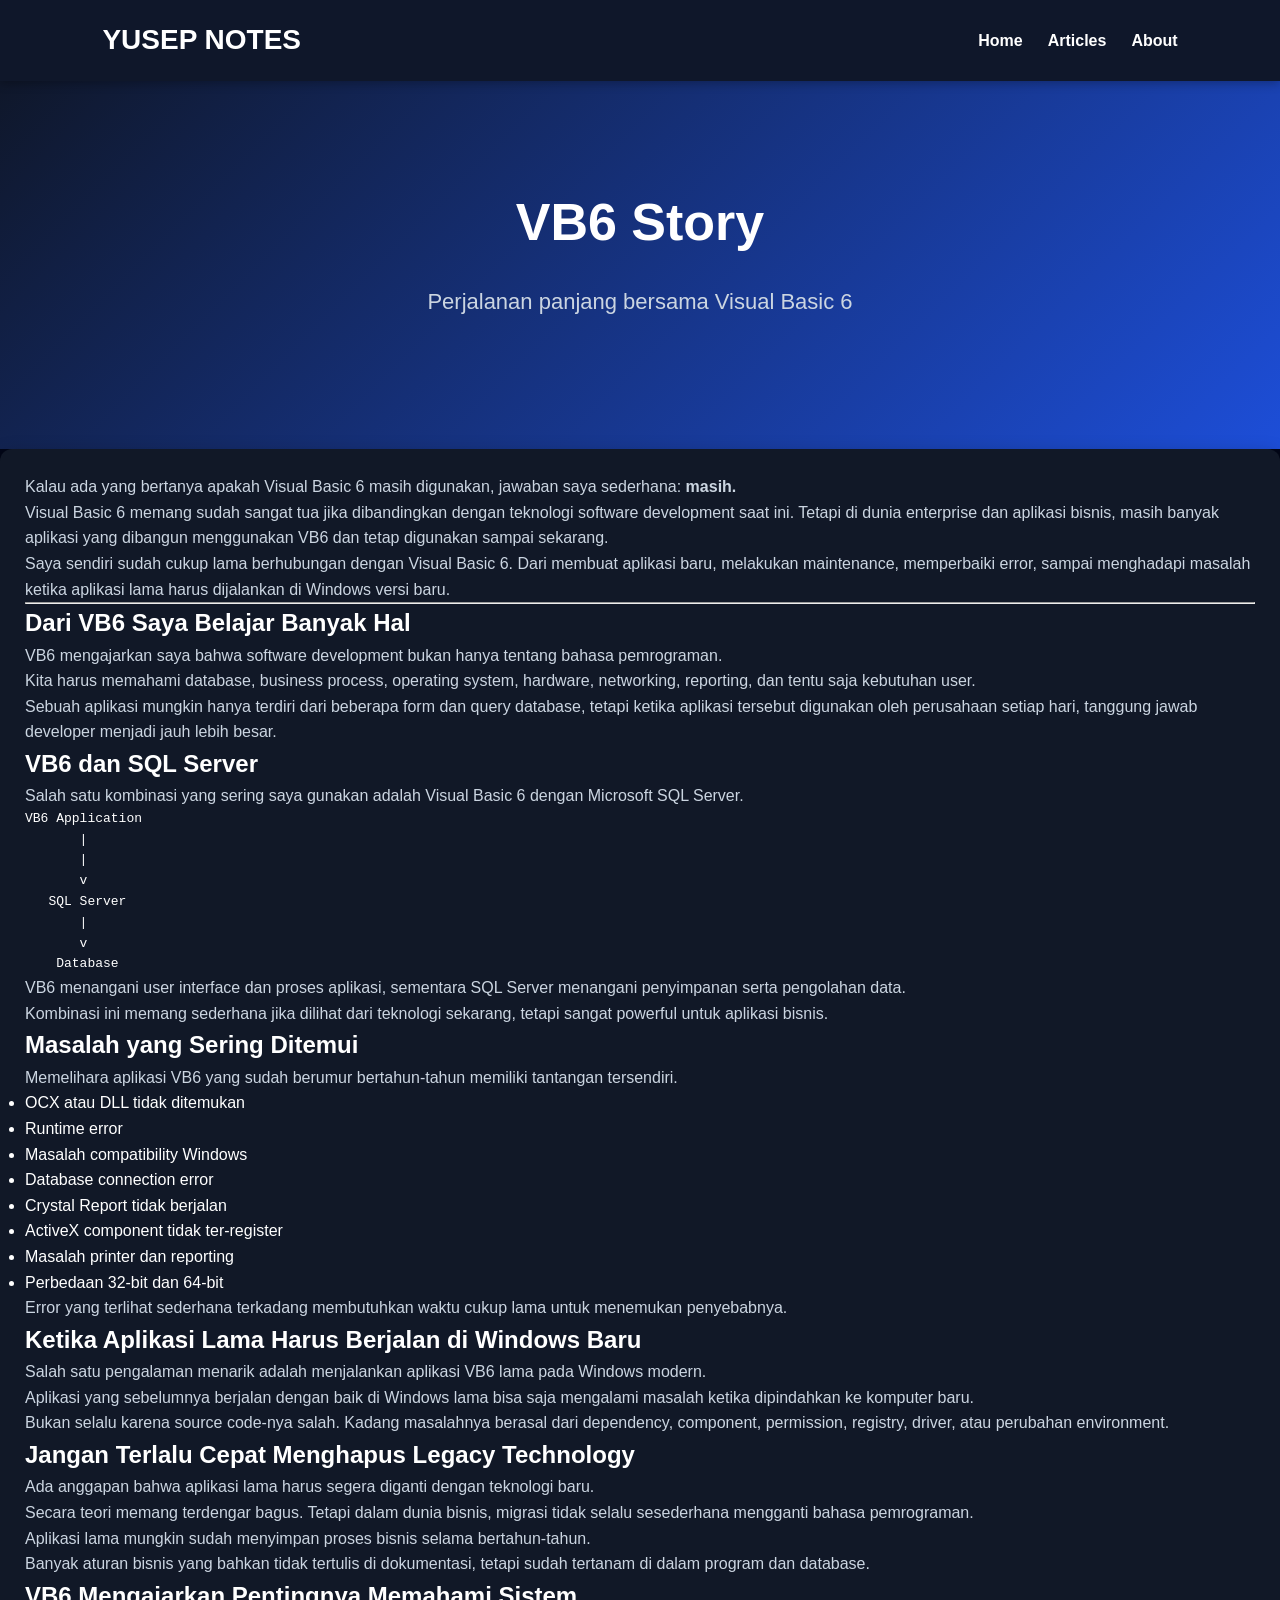
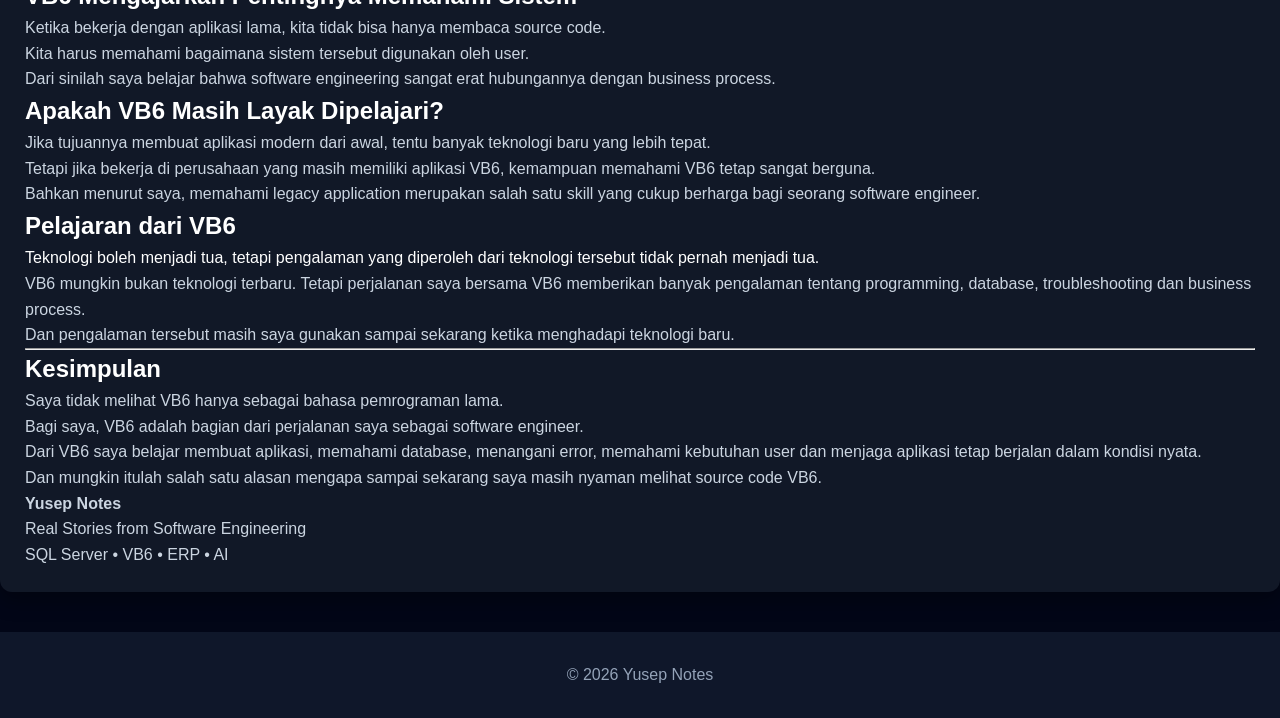
<file: articles/vb6-story.html>
<!DOCTYPE html>
<html lang="id">

<head>
    <meta charset="UTF-8">
    <meta name="viewport" content="width=device-width, initial-scale=1.0">

    <title>VB6 Story - Yusep Notes</title>

    <link rel="stylesheet" href="../css/style.css">
</head>

<body>

    <header class="nav">

        <div class="logo">
            YUSEP NOTES
        </div>

        <nav>
            <a href="../index.html">Home</a>
            <a href="../articles.html">Articles</a>
            <a href="../about.html">About</a>
        </nav>

    </header>


    <section class="hero">

        <h1>
            VB6 Story
        </h1>

        <p>
            Perjalanan panjang bersama Visual Basic 6
        </p>

    </section>


    <main>

        <article class="post">

            <p>
                Kalau ada yang bertanya apakah Visual Basic 6 masih
                digunakan, jawaban saya sederhana:
                <strong>masih.</strong>
            </p>

            <p>
                Visual Basic 6 memang sudah sangat tua jika dibandingkan
                dengan teknologi software development saat ini.
                Tetapi di dunia enterprise dan aplikasi bisnis,
                masih banyak aplikasi yang dibangun menggunakan VB6
                dan tetap digunakan sampai sekarang.
            </p>

            <p>
                Saya sendiri sudah cukup lama berhubungan dengan
                Visual Basic 6. Dari membuat aplikasi baru,
                melakukan maintenance, memperbaiki error,
                sampai menghadapi masalah ketika aplikasi lama
                harus dijalankan di Windows versi baru.
            </p>


            <hr>


            <h2>
                Dari VB6 Saya Belajar Banyak Hal
            </h2>

            <p>
                VB6 mengajarkan saya bahwa software development
                bukan hanya tentang bahasa pemrograman.
            </p>

            <p>
                Kita harus memahami database, business process,
                operating system, hardware, networking, reporting,
                dan tentu saja kebutuhan user.
            </p>

            <p>
                Sebuah aplikasi mungkin hanya terdiri dari beberapa
                form dan query database, tetapi ketika aplikasi tersebut
                digunakan oleh perusahaan setiap hari, tanggung jawab
                developer menjadi jauh lebih besar.
            </p>


            <h2>
                VB6 dan SQL Server
            </h2>

            <p>
                Salah satu kombinasi yang sering saya gunakan adalah
                Visual Basic 6 dengan Microsoft SQL Server.
            </p>

<pre><code>VB6 Application
       |
       |
       v
   SQL Server
       |
       v
    Database</code></pre>

            <p>
                VB6 menangani user interface dan proses aplikasi,
                sementara SQL Server menangani penyimpanan serta
                pengolahan data.
            </p>

            <p>
                Kombinasi ini memang sederhana jika dilihat dari
                teknologi sekarang, tetapi sangat powerful untuk
                aplikasi bisnis.
            </p>


            <h2>
                Masalah yang Sering Ditemui
            </h2>

            <p>
                Memelihara aplikasi VB6 yang sudah berumur bertahun-tahun
                memiliki tantangan tersendiri.
            </p>

            <ul>
                <li>OCX atau DLL tidak ditemukan</li>
                <li>Runtime error</li>
                <li>Masalah compatibility Windows</li>
                <li>Database connection error</li>
                <li>Crystal Report tidak berjalan</li>
                <li>ActiveX component tidak ter-register</li>
                <li>Masalah printer dan reporting</li>
                <li>Perbedaan 32-bit dan 64-bit</li>
            </ul>

            <p>
                Error yang terlihat sederhana terkadang membutuhkan
                waktu cukup lama untuk menemukan penyebabnya.
            </p>


            <h2>
                Ketika Aplikasi Lama Harus Berjalan di Windows Baru
            </h2>

            <p>
                Salah satu pengalaman menarik adalah menjalankan
                aplikasi VB6 lama pada Windows modern.
            </p>

            <p>
                Aplikasi yang sebelumnya berjalan dengan baik di
                Windows lama bisa saja mengalami masalah ketika
                dipindahkan ke komputer baru.
            </p>

            <p>
                Bukan selalu karena source code-nya salah.
                Kadang masalahnya berasal dari dependency,
                component, permission, registry, driver,
                atau perubahan environment.
            </p>


            <h2>
                Jangan Terlalu Cepat Menghapus Legacy Technology
            </h2>

            <p>
                Ada anggapan bahwa aplikasi lama harus segera
                diganti dengan teknologi baru.
            </p>

            <p>
                Secara teori memang terdengar bagus.
                Tetapi dalam dunia bisnis, migrasi tidak selalu
                sesederhana mengganti bahasa pemrograman.
            </p>

            <p>
                Aplikasi lama mungkin sudah menyimpan proses bisnis
                selama bertahun-tahun.
            </p>

            <p>
                Banyak aturan bisnis yang bahkan tidak tertulis
                di dokumentasi, tetapi sudah tertanam di dalam
                program dan database.
            </p>


            <h2>
                VB6 Mengajarkan Pentingnya Memahami Sistem
            </h2>

            <p>
                Ketika bekerja dengan aplikasi lama, kita tidak bisa
                hanya membaca source code.
            </p>

            <p>
                Kita harus memahami bagaimana sistem tersebut
                digunakan oleh user.
            </p>

            <p>
                Dari sinilah saya belajar bahwa software engineering
                sangat erat hubungannya dengan business process.
            </p>


            <h2>
                Apakah VB6 Masih Layak Dipelajari?
            </h2>

            <p>
                Jika tujuannya membuat aplikasi modern dari awal,
                tentu banyak teknologi baru yang lebih tepat.
            </p>

            <p>
                Tetapi jika bekerja di perusahaan yang masih memiliki
                aplikasi VB6, kemampuan memahami VB6 tetap sangat
                berguna.
            </p>

            <p>
                Bahkan menurut saya, memahami legacy application
                merupakan salah satu skill yang cukup berharga bagi
                seorang software engineer.
            </p>


            <h2>
                Pelajaran dari VB6
            </h2>

            <blockquote>
                Teknologi boleh menjadi tua, tetapi pengalaman yang
                diperoleh dari teknologi tersebut tidak pernah menjadi tua.
            </blockquote>

            <p>
                VB6 mungkin bukan teknologi terbaru.
                Tetapi perjalanan saya bersama VB6 memberikan banyak
                pengalaman tentang programming, database,
                troubleshooting dan business process.
            </p>

            <p>
                Dan pengalaman tersebut masih saya gunakan sampai
                sekarang ketika menghadapi teknologi baru.
            </p>


            <hr>


            <h2>
                Kesimpulan
            </h2>

            <p>
                Saya tidak melihat VB6 hanya sebagai bahasa pemrograman
                lama.
            </p>

            <p>
                Bagi saya, VB6 adalah bagian dari perjalanan saya
                sebagai software engineer.
            </p>

            <p>
                Dari VB6 saya belajar membuat aplikasi,
                memahami database, menangani error,
                memahami kebutuhan user dan menjaga aplikasi
                tetap berjalan dalam kondisi nyata.
            </p>

            <p>
                Dan mungkin itulah salah satu alasan mengapa
                sampai sekarang saya masih nyaman melihat source code
                VB6.
            </p>

            <div class="post-footer">

                <p>
                    <strong>Yusep Notes</strong>
                </p>

                <p>
                    Real Stories from Software Engineering
                </p>

                <p>
                    SQL Server • VB6 • ERP • AI
                </p>

            </div>

        </article>

    </main>


    <footer>
        © 2026 Yusep Notes
    </footer>


    <script src="../js/script.js"></script>

</body>

</html>
</file>
<file: css/style.css>
*{margin:0;padding:0;box-sizing:border-box}
body{font-family:Arial,sans-serif;background:#020617;color:#fff;line-height:1.6}
a{text-decoration:none;color:inherit}
.topbar{background:#0b1f4d;padding:10px 8%;display:flex;justify-content:space-between;align-items:center}
.social{margin-left:auto;display:flex;gap:16px;align-items:center}
.social a{font-size:20px;transition:.3s}
.social a:hover{color:#60a5fa}
.nav{display:flex;justify-content:space-between;align-items:center;padding:18px 8%;background:#0f172a;position:sticky;top:0;z-index:1000;box-shadow:0 2px 10px rgba(0,0,0,.3)}
.logo{font-size:28px;font-weight:bold}
.nav nav{display:flex;gap:25px}
.nav nav a{color:#fff;font-weight:bold}
.nav nav a:hover{color:#60a5fa}
.hero{background:linear-gradient(135deg,#0f172a,#1d4ed8);padding:100px 8%;text-align:center}
.hero h1{font-size:52px;margin-bottom:20px}
.hero p{font-size:22px;color:#cbd5e1;margin-bottom:30px}
.btn{display:inline-block;background:#2563eb;padding:14px 30px;border-radius:8px;color:#fff;font-weight:bold}
.btn:hover{background:#1d4ed8}
.cards{display:grid;grid-template-columns:repeat(auto-fit,minmax(220px,1fr));gap:25px;padding:50px 8%}
.card,.post{background:#111827;border-radius:12px;padding:25px;box-shadow:0 8px 20px rgba(0,0,0,.35);transition:.3s}
.card:hover,.post:hover{transform:translateY(-6px)}
.card h3{font-size:38px;color:#60a5fa}
section{padding:40px 8%}
section h2{margin-bottom:20px;font-size:32px}
.post h3{margin-bottom:15px}
.post p{color:#cbd5e1}
footer{background:#0f172a;text-align:center;padding:30px;color:#94a3b8;margin-top:40px}
.call-btn,.wa-btn{position:fixed;left:20px;width:60px;height:60px;border-radius:50%;display:flex;justify-content:center;align-items:center;color:#fff;font-size:28px;box-shadow:0 5px 15px rgba(0,0,0,.35);z-index:999;transition:.3s}
.call-btn{background:#ff7a00;bottom:95px}
.wa-btn{background:#25D366;bottom:20px}
.call-btn:hover,.wa-btn:hover{transform:scale(1.1)}
@media(max-width:768px){
.topbar{padding:10px 5%}
.social span{display:none}
.nav{flex-direction:column;gap:15px}
.nav nav{flex-wrap:wrap;justify-content:center}
.hero{padding:70px 5%}
.hero h1{font-size:34px}
.hero p{font-size:18px}
.cards{padding:30px 5%}
section{padding:30px 5%}
}
</file>
